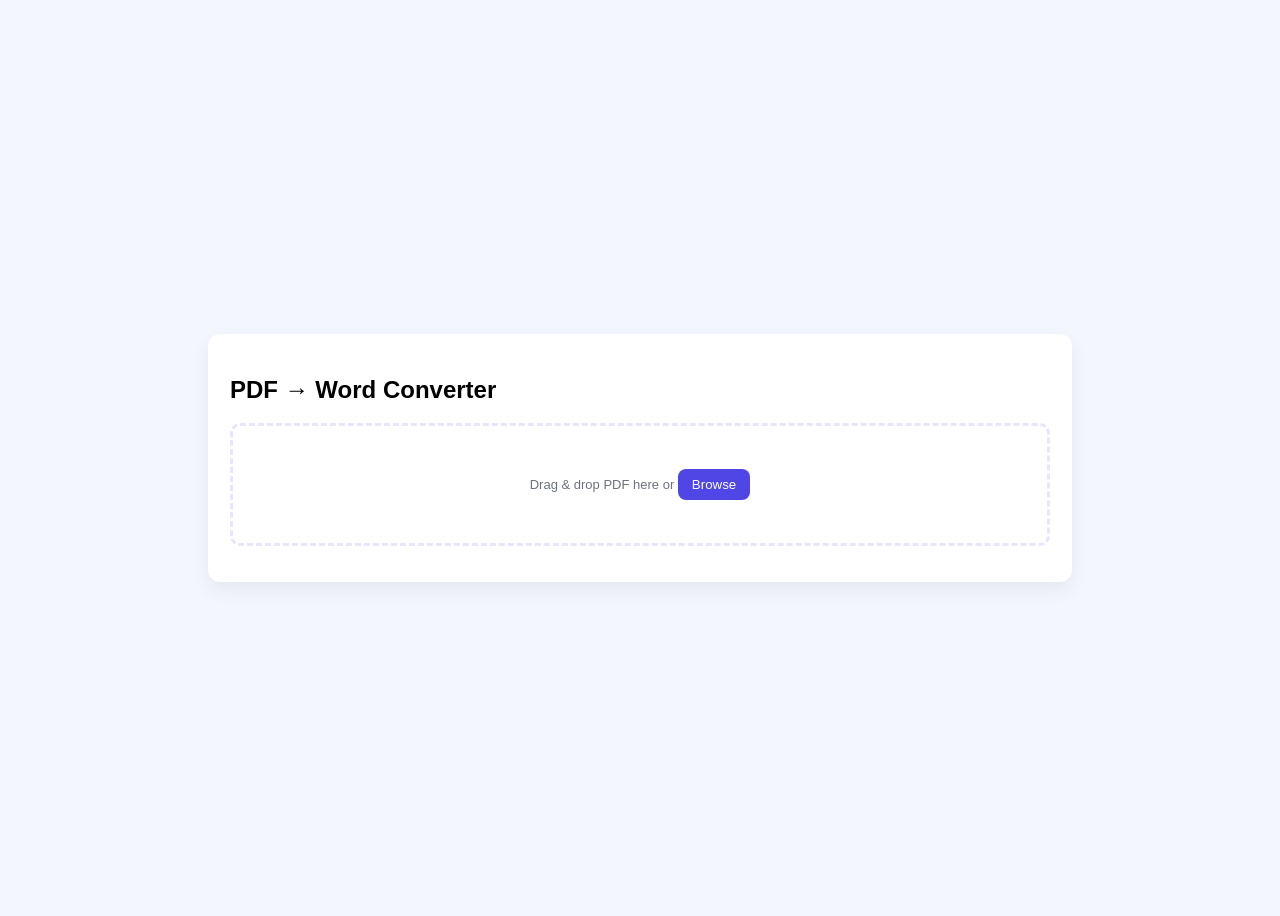
<file: templates/index.html>
<!doctype html>
<html lang="en">
<head>
<meta charset="utf-8" />
<meta name="viewport" content="width=device-width,initial-scale=1" />
<title>PDF → Word Converter</title>
<style>
  body{font-family:Arial;display:flex;align-items:center;justify-content:center;height:100vh;background:#f3f6ff}
  .card{width:820px;background:white;padding:22px;border-radius:12px;box-shadow:0 8px 20px rgba(0,0,0,.06)}
  .drop{border:3px dashed rgba(99,102,241,.16);padding:30px;border-radius:10px;text-align:center;cursor:pointer}
  .muted{color:#6b7280;font-size:13px}
  .progress{height:12px;background:#eef2ff;border-radius:999px;margin-top:12px;overflow:hidden;display:none}
  .bar{height:100%;width:0%;background:linear-gradient(90deg,#6366f1,#4f46e5);transition:width .2s}
  .actions{margin-top:14px}
  .btn{padding:8px 14px;border-radius:8px;border:none;background:#4f46e5;color:#fff;cursor:pointer}
  #downloadBtn{display:none}
</style>
</head>
<body>
  <div class="card">
    <h2>PDF → Word Converter</h2>

    <div id="dropZone" class="drop">
      <p class="muted">Drag & drop PDF here or <button id="browseBtn" class="btn" type="button">Browse</button></p>
      <input id="fileElem" type="file" accept="application/pdf" style="display:none" />
      <div id="filename" class="muted"></div>
    </div>

    <div class="progress" id="uploadProgress"><div class="bar" id="uploadBar"></div></div>
    <div id="status" style="margin-top:10px;color:#333"></div>

    <div class="actions">
      <button id="downloadBtn" class="btn">Download Converted .docx</button>
      <button id="convertAgainBtn" class="btn" style="display:none;background:#ddd;color:#111">Convert Again</button>
    </div>
  </div>

<script>
/* ============================================
   🔧 Backend auto-detection logic
   ============================================ */
let SERVER_URL = "";

// 1) If running on localhost → use local Flask server
if (location.hostname === "127.0.0.1" || location.hostname === "localhost") {
  SERVER_URL = "http://127.0.0.1:5000";
}
// 2) If running on GitHub Pages or other domain → use same origin (assume backend deployed under same domain)
else {
  SERVER_URL = location.origin;  
  // 👉 If backend is on different server, hardcode here:
  // SERVER_URL = "https://your-backend-domain.com";
}

console.log("Using backend:", SERVER_URL);

/* ============================================
   UI + Upload Logic
   ============================================ */
const dropZone = document.getElementById('dropZone');
const fileElem = document.getElementById('fileElem');
const browseBtn = document.getElementById('browseBtn');
const filenameEl = document.getElementById('filename');
const uploadProgress = document.getElementById('uploadProgress');
const uploadBar = document.getElementById('uploadBar');
const statusEl = document.getElementById('status');
const downloadBtn = document.getElementById('downloadBtn');
const convertAgainBtn = document.getElementById('convertAgainBtn');

browseBtn.addEventListener('click', ()=> fileElem.click());

dropZone.addEventListener('dragover', e=>{ e.preventDefault(); dropZone.style.opacity=0.9; });
dropZone.addEventListener('dragleave', e=>{ dropZone.style.opacity=1; });
dropZone.addEventListener('drop', e=>{ e.preventDefault(); dropZone.style.opacity=1; if(e.dataTransfer.files.length) handleFile(e.dataTransfer.files[0]); });

fileElem.addEventListener('change', e=>{ if(e.target.files.length) handleFile(e.target.files[0]); });

function resetUI(){
  uploadProgress.style.display='none';
  uploadBar.style.width='0%';
  statusEl.textContent='';
  downloadBtn.style.display='none';
  convertAgainBtn.style.display='none';
  filenameEl.textContent='';
}

function handleFile(file){
  resetUI();
  if(!file || file.type !== 'application/pdf'){ alert('Please select a PDF file'); return; }
  filenameEl.textContent = 'Selected: ' + file.name;

  const form = new FormData();
  form.append('file', file);

  const xhr = new XMLHttpRequest();
  xhr.open('POST', SERVER_URL + '/upload', true);

  xhr.upload.onprogress = function(e){
    if(e.lengthComputable){
      uploadProgress.style.display = 'block';
      const pct = Math.round((e.loaded/e.total)*100);
      uploadBar.style.width = pct + '%';
      statusEl.textContent = 'Uploading: ' + pct + '%';
    }
  };

  xhr.onload = function(){
    if(xhr.status === 200){
      let resp;
      try{ resp = JSON.parse(xhr.responseText); } catch(err){
        statusEl.textContent = 'Unexpected server response: ' + xhr.responseText; return;
      }
      statusEl.textContent = 'Upload successful — conversion started...';
      pollStatus(resp.id);
    } else {
      statusEl.textContent = 'Upload failed: ' + xhr.status + ' — ' + xhr.responseText;
    }
  };

  xhr.onerror = function(){ statusEl.textContent = 'Upload error (network/server)'; }
  xhr.send(form);
}

let pollTimer = null;
function pollStatus(id){
  pollTimer = setInterval(async ()=>{
    try{
      const r = await fetch(SERVER_URL + '/status?id=' + encodeURIComponent(id));
      if(r.status!==200){ statusEl.textContent = 'Status request failed'; return; }
      const j = await r.json();
      statusEl.textContent = 'Conversion — ' + j.status + (j.progress?(' : ' + j.progress + '%'):'');
      if(j.status === 'done'){
        clearInterval(pollTimer);
        downloadBtn.style.display='inline-block';
        downloadBtn.onclick = ()=> { window.location = SERVER_URL + '/download?file=' + encodeURIComponent(j.out); };
        convertAgainBtn.style.display='inline-block';
        convertAgainBtn.onclick = ()=> resetUI();
      }
      if(j.status === 'error'){
        clearInterval(pollTimer);
        statusEl.textContent = 'Conversion failed: ' + (j.message||'unknown');
      }
    }catch(err){ console.error(err); statusEl.textContent='Network error while polling'; }
  }, 1500);
}
</script>
</body>
</html>
</file>
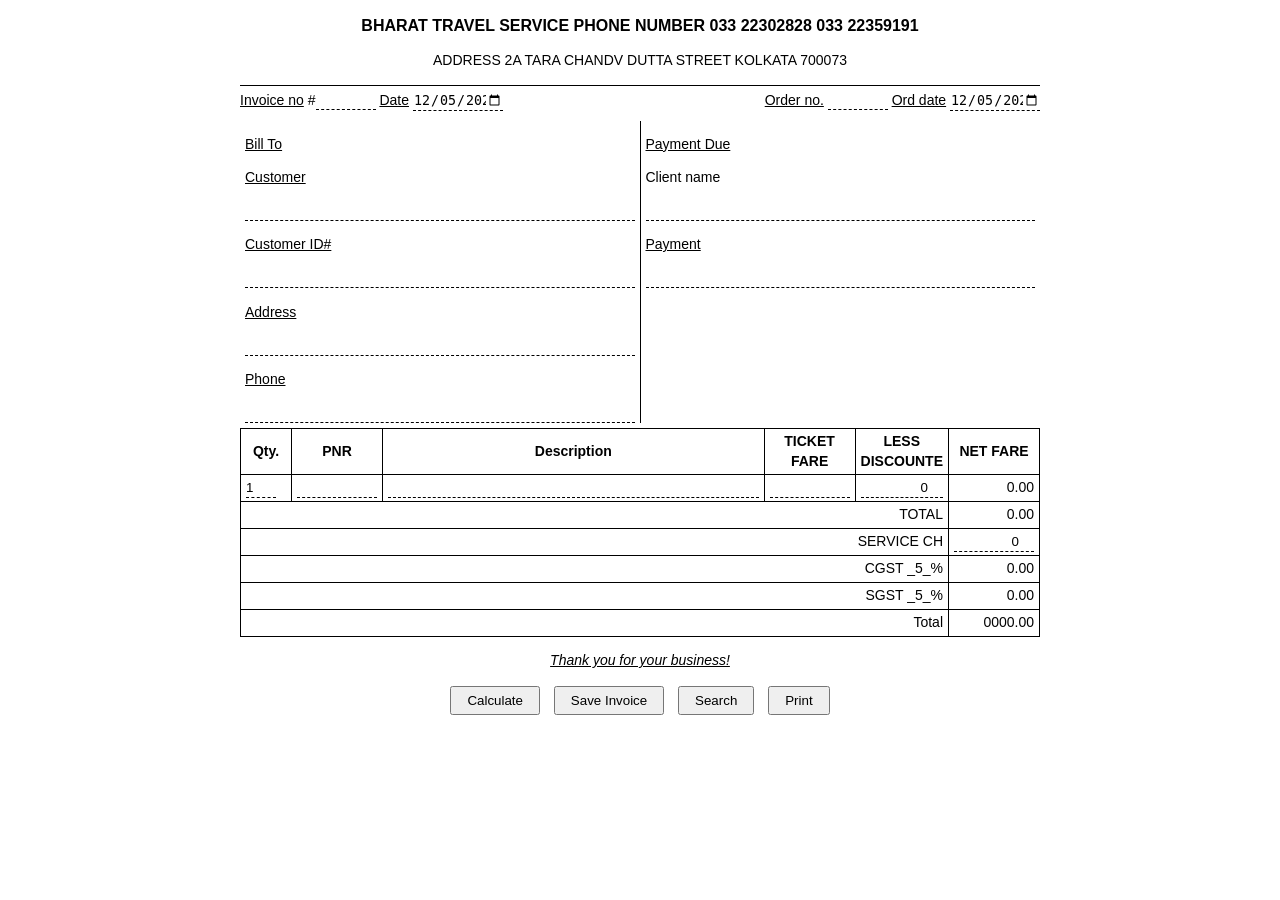
<file: invoice.html>
<!DOCTYPE html>
<html>
<head>
    <title>Bharat Travel Service Invoice</title>
    <style>
        body {
            font-family: Arial, sans-serif;
            width: 800px;
            margin: 0 auto;
            padding: 10px;
            font-size: 14px;
            line-height: 1.4;
        }
        .company-header {
            text-align: center;
            border-bottom: 1px solid #000;
            margin-bottom: 5px;
        }
        .company-header h2 {
            margin: 5px 0;
            font-size: 16px;
        }
        .invoice-header {
            display: flex;
            justify-content: space-between;
            margin-bottom: 10px;
        }
        .columns {
            display: flex;
            margin-bottom: 5px;
        }
        .column {
            flex: 1;
            padding: 0 5px;
        }
        .column-left {
            border-right: 1px solid #000;
        }
        table {
            width: 100%;
            border-collapse: collapse;
            margin: 5px 0;
        }
        table td, table th {
            border: 1px solid #000;
            padding: 3px 5px;
            height: 20px;
        }
        .underline {
            text-decoration: underline;
        }
        .input-field {
            border: none;
            border-bottom: 1px dashed #000;
            background: transparent;
            width: 100%;
            padding: 0;
            margin: 0;
            height: 18px;
        }
        .footer {
            text-align: center;
            margin-top: 10px;
            font-style: italic;
        }
        .buttons {
            margin-top: 15px;
            text-align: center;
        }
        button {
            padding: 5px 15px;
            margin: 0 5px;
        }
        .search-results {
            margin-top: 15px;
            border: 1px solid #ddd;
            padding: 10px;
        }
    </style>
</head>
<body>
    <div class="company-header">
        <h2>BHARAT TRAVEL SERVICE PHONE NUMBER 033 22302828 033 22359191</h2>
        <p>ADDRESS 2A TARA CHANDV DUTTA STREET KOLKATA 700073</p>
    </div>

    <div class="invoice-header">
        <div>
            <span class="underline">Invoice no</span> #<input type="text" id="invoiceNo" class="input-field" style="width: 60px;"> 
            <span class="underline">Date</span> <input type="date" id="invoiceDate" class="input-field" style="width: 90px;">
        </div>
        <div>
            <span class="underline">Order no.</span> <input type="text" id="orderNo" class="input-field" style="width: 60px;"> 
            <span class="underline">Ord date</span> <input type="date" id="orderDate" class="input-field" style="width: 90px;">
        </div>
    </div>

    <div class="columns">
        <div class="column column-left">
            <p class="underline">Bill To</p>
            <p class="underline">Customer</p>
            <input type="text" id="customerName" class="input-field">
            <p class="underline">Customer ID#</p>
            <input type="text" id="customerId" class="input-field">
            <p class="underline">Address</p>
            <input type="text" id="customerAddress" class="input-field">
            <p class="underline">Phone</p>
            <input type="text" id="customerPhone" class="input-field">
        </div>
        <div class="column">
            <p class="underline">Payment Due</p>
            <p>Client name</p>
            <input type="text" id="clientName" class="input-field">
            <p class="underline">Payment</p>
            <input type="text" id="payment" class="input-field">
        </div>
    </div>

    <table>
        <thead>
            <tr>
                <th style="width: 40px;">Qty.</th>
                <th style="width: 80px;">PNR</th>
                <th>Description</th>
                <th style="width: 80px;">TICKET FARE</th>
                <th style="width: 80px;">LESS DISCOUNTE</th>
                <th style="width: 80px;">NET FARE</th>
            </tr>
        </thead>
        <tbody>
            <tr>
                <td><input type="number" id="qty" value="1" class="input-field" style="width: 30px;"></td>
                <td><input type="text" id="pnr" class="input-field"></td>
                <td><input type="text" id="description" class="input-field"></td>
                <td><input type="number" id="ticketFare" class="input-field calc" style="text-align: right;"></td>
                <td><input type="number" id="discount" value="0" class="input-field calc" style="text-align: right;"></td>
                <td style="text-align: right;"><span id="netFare">0.00</span></td>
            </tr>
            <tr>
                <td colspan="5" style="text-align: right;">TOTAL</td>
                <td style="text-align: right;"><span id="totalFare">0.00</span></td>
            </tr>
            <tr>
                <td colspan="5" style="text-align: right;">SERVICE CH</td>
                <td><input type="number" id="serviceCharge" value="0" class="input-field calc" style="text-align: right;"></td>
            </tr>
            <tr>
                <td colspan="5" style="text-align: right;">CGST _5_%</td>
                <td style="text-align: right;"><span id="cgst">0.00</span></td>
            </tr>
            <tr>
                <td colspan="5" style="text-align: right;">SGST _5_%</td>
                <td style="text-align: right;"><span id="sgst">0.00</span></td>
            </tr>
            <tr>
                <td colspan="5" style="text-align: right;">Total</td>
                <td style="text-align: right;"><span id="grandTotal">0000.00</span></td>
            </tr>
        </tbody>
    </table>

    <div class="footer">
        <p class="underline">Thank you for your business!</p>
    </div>

    <div class="buttons">
        <button onclick="calculateInvoice()">Calculate</button>
        <button onclick="saveInvoice()">Save Invoice</button>
        <button onclick="searchInvoices()">Search</button>
        <button onclick="printInvoice()">Print</button>
    </div>

    <div id="searchResults" class="search-results" style="display: none;"></div>

    <script>
        // Auto-calculate when inputs change
        document.querySelectorAll('.calc').forEach(input => {
            input.addEventListener('input', calculateInvoice);
        });

        function calculateInvoice() {
            // Get values
            const ticketFare = parseFloat(document.getElementById('ticketFare').value) || 0;
            const discount = parseFloat(document.getElementById('discount').value) || 0;
            const serviceCharge = parseFloat(document.getElementById('serviceCharge').value) || 0;
            
            // Calculations
            const netFare = ticketFare - discount;
            const cgst = serviceCharge * 0.05;
            const sgst = serviceCharge * 0.05;
            const total = netFare + serviceCharge + cgst + sgst;
            
            // Update display
            document.getElementById('netFare').textContent = netFare.toFixed(2);
            document.getElementById('totalFare').textContent = netFare.toFixed(2);
            document.getElementById('cgst').textContent = cgst.toFixed(2);
            document.getElementById('sgst').textContent = sgst.toFixed(2);
            document.getElementById('grandTotal').textContent = total.toFixed(2);
        }

        function saveInvoice() {
            const invoice = {
                invoiceNo: document.getElementById('invoiceNo').value,
                date: document.getElementById('invoiceDate').value,
                orderNo: document.getElementById('orderNo').value,
                orderDate: document.getElementById('orderDate').value,
                customerName: document.getElementById('customerName').value,
                customerId: document.getElementById('customerId').value,
                address: document.getElementById('customerAddress').value,
                phone: document.getElementById('customerPhone').value,
                pnr: document.getElementById('pnr').value,
                description: document.getElementById('description').value,
                ticketFare: document.getElementById('ticketFare').value,
                discount: document.getElementById('discount').value,
                serviceCharge: document.getElementById('serviceCharge').value,
                total: document.getElementById('grandTotal').textContent,
                timestamp: new Date().getTime()
            };

            // Save to localStorage
            let invoices = JSON.parse(localStorage.getItem('invoices')) || [];
            invoices.push(invoice);
            localStorage.setItem('invoices', JSON.stringify(invoices));
            
            alert('Invoice #' + invoice.invoiceNo + ' saved successfully!');
        }

        function searchInvoices() {
            const searchTerm = prompt("Enter customer name, phone, or invoice no:");
            if (!searchTerm) return;
            
            const invoices = JSON.parse(localStorage.getItem('invoices')) || [];
            const results = invoices.filter(inv => 
                (inv.customerName && inv.customerName.toLowerCase().includes(searchTerm.toLowerCase())) || 
                (inv.phone && inv.phone.includes(searchTerm)) || 
                (inv.invoiceNo && inv.invoiceNo.includes(searchTerm)));
            
            let html = '<h3>Search Results</h3>';
            if (results.length === 0) {
                html += '<p>No invoices found</p>';
            } else {
                html += '<table border="1"><tr><th>Invoice No</th><th>Date</th><th>Customer</th><th>Phone</th><th>Total</th></tr>';
                results.forEach(inv => {
                    html += `<tr>
                        <td>${inv.invoiceNo || ''}</td>
                        <td>${inv.date || ''}</td>
                        <td>${inv.customerName || ''}</td>
                        <td>${inv.phone || ''}</td>
                        <td>${inv.total || ''}</td>
                    </tr>`;
                });
                html += '</table>';
            }
            
            document.getElementById('searchResults').innerHTML = html;
            document.getElementById('searchResults').style.display = 'block';
        }

        function printInvoice() {
            window.print();
        }

        // Set today's date as default
        document.getElementById('invoiceDate').valueAsDate = new Date();
        document.getElementById('orderDate').valueAsDate = new Date();
    </script>
</body>
</html>
</file>
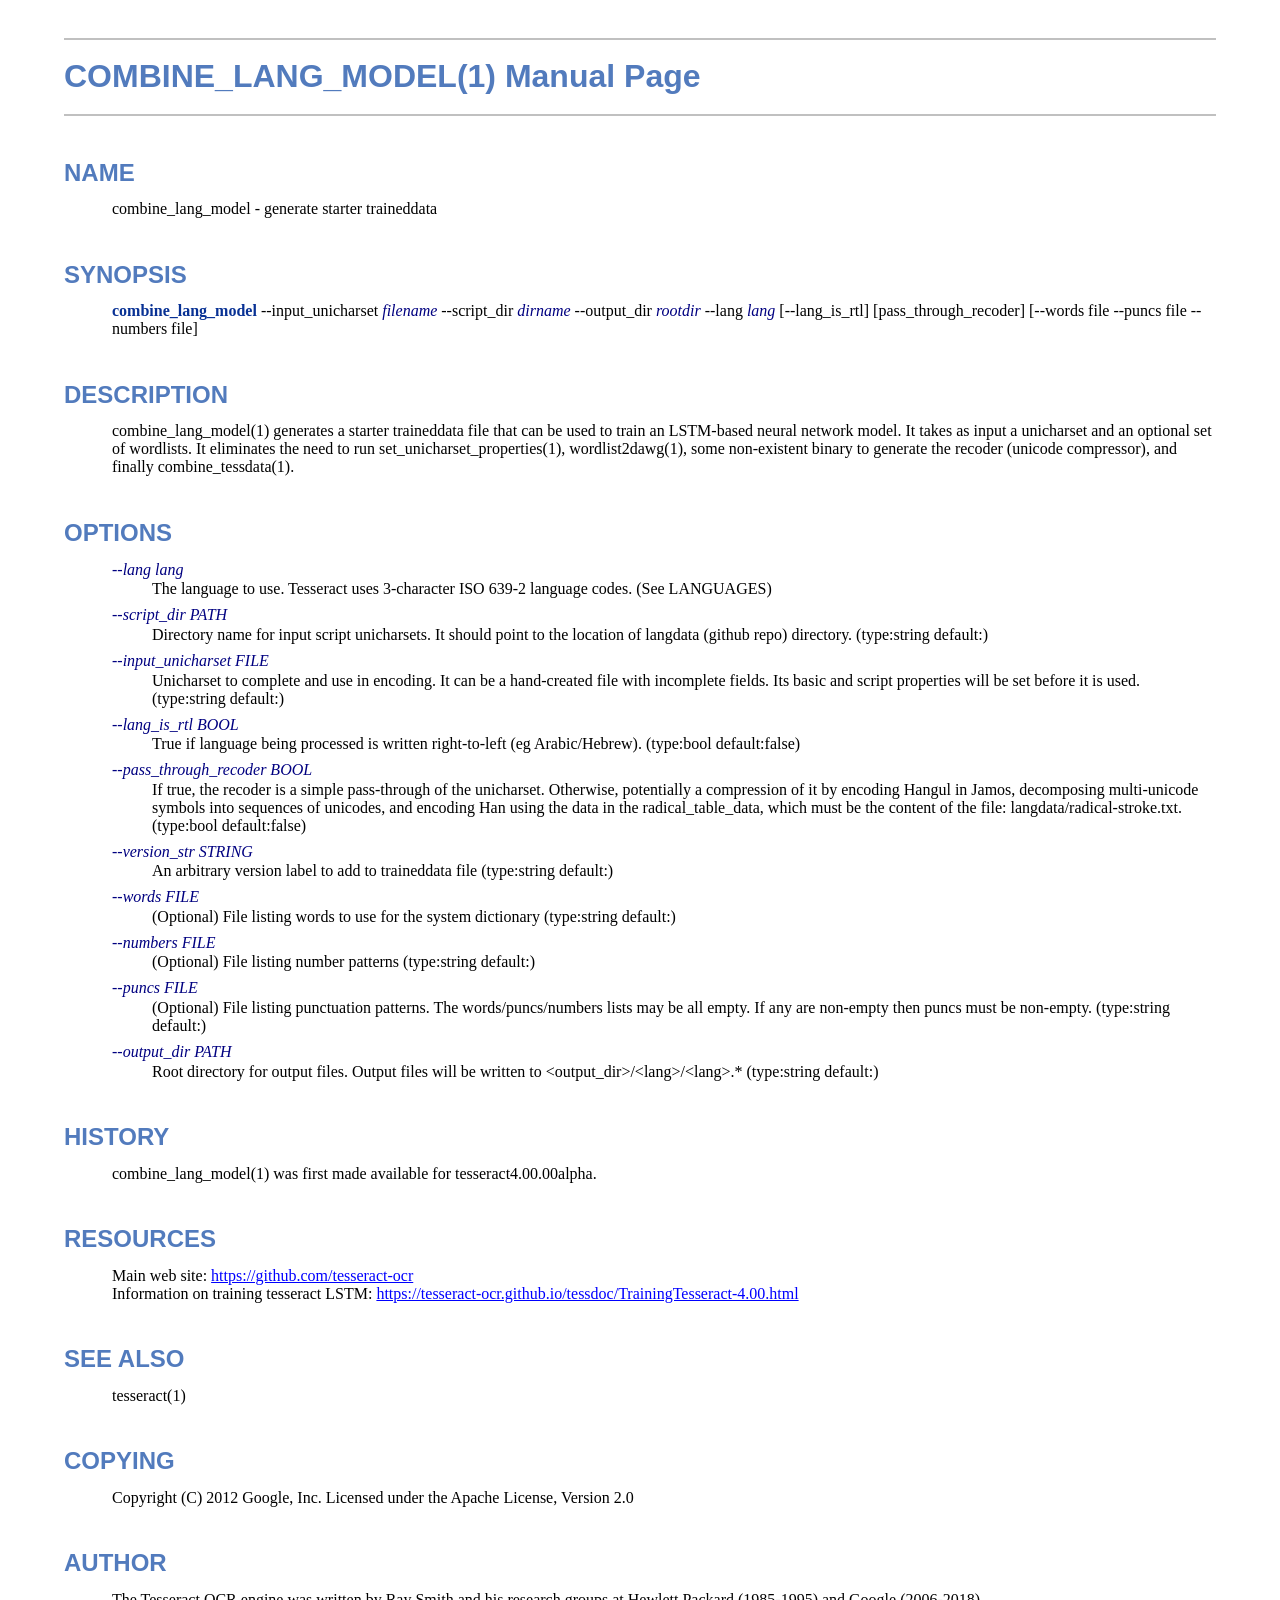
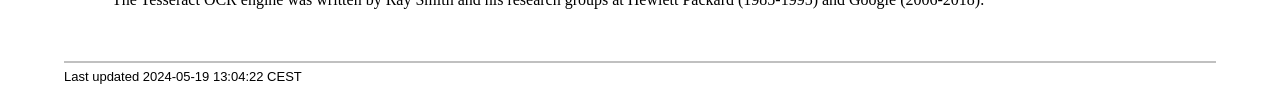
<file: tools/tesserat/combine_lang_model.1.html>
<!DOCTYPE html>
<html lang="en">
<head>
<meta http-equiv="Content-Type" content="text/html; charset=UTF-8">
<meta name="generator" content="AsciiDoc 10.2.0">
<title>COMBINE_LANG_MODEL(1)</title>
<style type="text/css">
/* Shared CSS for AsciiDoc xhtml11 and html5 backends */

/* Default font. */
body {
  font-family: Georgia,serif;
}

/* Title font. */
h1, h2, h3, h4, h5, h6,
div.title, caption.title,
thead, p.table.header,
#toctitle,
#author, #revnumber, #revdate, #revremark,
#footer {
  font-family: Arial,Helvetica,sans-serif;
}

body {
  margin: 1em 5% 1em 5%;
}

a {
  color: blue;
  text-decoration: underline;
}
a:visited {
  color: fuchsia;
}

em {
  font-style: italic;
  color: navy;
}

strong {
  font-weight: bold;
  color: #083194;
}

h1, h2, h3, h4, h5, h6 {
  color: #527bbd;
  margin-top: 1.2em;
  margin-bottom: 0.5em;
  line-height: 1.3;
}

h1, h2, h3 {
  border-bottom: 2px solid silver;
}
h2 {
  padding-top: 0.5em;
}
h3 {
  float: left;
}
h3 + * {
  clear: left;
}
h5 {
  font-size: 1.0em;
}

div.sectionbody {
  margin-left: 0;
}

hr {
  border: 1px solid silver;
}

p {
  margin-top: 0.5em;
  margin-bottom: 0.5em;
}

ul, ol, li > p {
  margin-top: 0;
}
ul > li     { color: #aaa; }
ul > li > * { color: black; }

.monospaced, code, pre {
  font-family: "Courier New", Courier, monospace;
  font-size: inherit;
  color: navy;
  padding: 0;
  margin: 0;
}
pre {
  white-space: pre-wrap;
}

#author {
  color: #527bbd;
  font-weight: bold;
  font-size: 1.1em;
}
#email {
}
#revnumber, #revdate, #revremark {
}

#footer {
  font-size: small;
  border-top: 2px solid silver;
  padding-top: 0.5em;
  margin-top: 4.0em;
}
#footer-text {
  float: left;
  padding-bottom: 0.5em;
}
#footer-badges {
  float: right;
  padding-bottom: 0.5em;
}

#preamble {
  margin-top: 1.5em;
  margin-bottom: 1.5em;
}
div.imageblock, div.exampleblock, div.verseblock,
div.quoteblock, div.literalblock, div.listingblock, div.sidebarblock,
div.admonitionblock {
  margin-top: 1.0em;
  margin-bottom: 1.5em;
}
div.admonitionblock {
  margin-top: 2.0em;
  margin-bottom: 2.0em;
  margin-right: 10%;
  color: #606060;
}

div.content { /* Block element content. */
  padding: 0;
}

/* Block element titles. */
div.title, caption.title {
  color: #527bbd;
  font-weight: bold;
  text-align: left;
  margin-top: 1.0em;
  margin-bottom: 0.5em;
}
div.title + * {
  margin-top: 0;
}

td div.title:first-child {
  margin-top: 0.0em;
}
div.content div.title:first-child {
  margin-top: 0.0em;
}
div.content + div.title {
  margin-top: 0.0em;
}

div.sidebarblock > div.content {
  background: #ffffee;
  border: 1px solid #dddddd;
  border-left: 4px solid #f0f0f0;
  padding: 0.5em;
}

div.listingblock > div.content {
  border: 1px solid #dddddd;
  border-left: 5px solid #f0f0f0;
  background: #f8f8f8;
  padding: 0.5em;
}

div.quoteblock, div.verseblock {
  padding-left: 1.0em;
  margin-left: 1.0em;
  margin-right: 10%;
  border-left: 5px solid #f0f0f0;
  color: #888;
}

div.quoteblock > div.attribution {
  padding-top: 0.5em;
  text-align: right;
}

div.verseblock > pre.content {
  font-family: inherit;
  font-size: inherit;
}
div.verseblock > div.attribution {
  padding-top: 0.75em;
  text-align: left;
}
/* DEPRECATED: Pre version 8.2.7 verse style literal block. */
div.verseblock + div.attribution {
  text-align: left;
}

div.admonitionblock .icon {
  vertical-align: top;
  font-size: 1.1em;
  font-weight: bold;
  text-decoration: underline;
  color: #527bbd;
  padding-right: 0.5em;
}
div.admonitionblock td.content {
  padding-left: 0.5em;
  border-left: 3px solid #dddddd;
}

div.exampleblock > div.content {
  border-left: 3px solid #dddddd;
  padding-left: 0.5em;
}

div.imageblock div.content { padding-left: 0; }
span.image img { border-style: none; vertical-align: text-bottom; }
a.image:visited { color: white; }

dl {
  margin-top: 0.8em;
  margin-bottom: 0.8em;
}
dt {
  margin-top: 0.5em;
  margin-bottom: 0;
  font-style: normal;
  color: navy;
}
dd > *:first-child {
  margin-top: 0.1em;
}

ul, ol {
    list-style-position: outside;
}
ol.arabic {
  list-style-type: decimal;
}
ol.loweralpha {
  list-style-type: lower-alpha;
}
ol.upperalpha {
  list-style-type: upper-alpha;
}
ol.lowerroman {
  list-style-type: lower-roman;
}
ol.upperroman {
  list-style-type: upper-roman;
}

div.compact ul, div.compact ol,
div.compact p, div.compact p,
div.compact div, div.compact div {
  margin-top: 0.1em;
  margin-bottom: 0.1em;
}

tfoot {
  font-weight: bold;
}
td > div.verse {
  white-space: pre;
}

div.hdlist {
  margin-top: 0.8em;
  margin-bottom: 0.8em;
}
div.hdlist tr {
  padding-bottom: 15px;
}
dt.hdlist1.strong, td.hdlist1.strong {
  font-weight: bold;
}
td.hdlist1 {
  vertical-align: top;
  font-style: normal;
  padding-right: 0.8em;
  color: navy;
}
td.hdlist2 {
  vertical-align: top;
}
div.hdlist.compact tr {
  margin: 0;
  padding-bottom: 0;
}

.comment {
  background: yellow;
}

.footnote, .footnoteref {
  font-size: 0.8em;
}

span.footnote, span.footnoteref {
  vertical-align: super;
}

#footnotes {
  margin: 20px 0 20px 0;
  padding: 7px 0 0 0;
}

#footnotes div.footnote {
  margin: 0 0 5px 0;
}

#footnotes hr {
  border: none;
  border-top: 1px solid silver;
  height: 1px;
  text-align: left;
  margin-left: 0;
  width: 20%;
  min-width: 100px;
}

div.colist td {
  padding-right: 0.5em;
  padding-bottom: 0.3em;
  vertical-align: top;
}
div.colist td img {
  margin-top: 0.3em;
}

@media print {
  #footer-badges { display: none; }
}

#toc {
  margin-bottom: 2.5em;
}

#toctitle {
  color: #527bbd;
  font-size: 1.1em;
  font-weight: bold;
  margin-top: 1.0em;
  margin-bottom: 0.1em;
}

div.toclevel0, div.toclevel1, div.toclevel2, div.toclevel3, div.toclevel4 {
  margin-top: 0;
  margin-bottom: 0;
}
div.toclevel2 {
  margin-left: 2em;
  font-size: 0.9em;
}
div.toclevel3 {
  margin-left: 4em;
  font-size: 0.9em;
}
div.toclevel4 {
  margin-left: 6em;
  font-size: 0.9em;
}

span.aqua { color: aqua; }
span.black { color: black; }
span.blue { color: blue; }
span.fuchsia { color: fuchsia; }
span.gray { color: gray; }
span.green { color: green; }
span.lime { color: lime; }
span.maroon { color: maroon; }
span.navy { color: navy; }
span.olive { color: olive; }
span.purple { color: purple; }
span.red { color: red; }
span.silver { color: silver; }
span.teal { color: teal; }
span.white { color: white; }
span.yellow { color: yellow; }

span.aqua-background { background: aqua; }
span.black-background { background: black; }
span.blue-background { background: blue; }
span.fuchsia-background { background: fuchsia; }
span.gray-background { background: gray; }
span.green-background { background: green; }
span.lime-background { background: lime; }
span.maroon-background { background: maroon; }
span.navy-background { background: navy; }
span.olive-background { background: olive; }
span.purple-background { background: purple; }
span.red-background { background: red; }
span.silver-background { background: silver; }
span.teal-background { background: teal; }
span.white-background { background: white; }
span.yellow-background { background: yellow; }

span.big { font-size: 2em; }
span.small { font-size: 0.6em; }

span.underline { text-decoration: underline; }
span.overline { text-decoration: overline; }
span.line-through { text-decoration: line-through; }

div.unbreakable { page-break-inside: avoid; }


/*
 * xhtml11 specific
 *
 * */

div.tableblock {
  margin-top: 1.0em;
  margin-bottom: 1.5em;
}
div.tableblock > table {
  border: 3px solid #527bbd;
}
thead, p.table.header {
  font-weight: bold;
  color: #527bbd;
}
p.table {
  margin-top: 0;
}
/* Because the table frame attribute is overridden by CSS in most browsers. */
div.tableblock > table[frame="void"] {
  border-style: none;
}
div.tableblock > table[frame="hsides"] {
  border-left-style: none;
  border-right-style: none;
}
div.tableblock > table[frame="vsides"] {
  border-top-style: none;
  border-bottom-style: none;
}


/*
 * html5 specific
 *
 * */

table.tableblock {
  margin-top: 1.0em;
  margin-bottom: 1.5em;
}
thead, p.tableblock.header {
  font-weight: bold;
  color: #527bbd;
}
p.tableblock {
  margin-top: 0;
}
table.tableblock {
  border-width: 3px;
  border-spacing: 0px;
  border-style: solid;
  border-color: #527bbd;
  border-collapse: collapse;
}
th.tableblock, td.tableblock {
  border-width: 1px;
  padding: 4px;
  border-style: solid;
  border-color: #527bbd;
}

table.tableblock.frame-topbot {
  border-left-style: hidden;
  border-right-style: hidden;
}
table.tableblock.frame-sides {
  border-top-style: hidden;
  border-bottom-style: hidden;
}
table.tableblock.frame-none {
  border-style: hidden;
}

th.tableblock.halign-left, td.tableblock.halign-left {
  text-align: left;
}
th.tableblock.halign-center, td.tableblock.halign-center {
  text-align: center;
}
th.tableblock.halign-right, td.tableblock.halign-right {
  text-align: right;
}

th.tableblock.valign-top, td.tableblock.valign-top {
  vertical-align: top;
}
th.tableblock.valign-middle, td.tableblock.valign-middle {
  vertical-align: middle;
}
th.tableblock.valign-bottom, td.tableblock.valign-bottom {
  vertical-align: bottom;
}


/*
 * manpage specific
 *
 * */

body.manpage h1 {
  padding-top: 0.5em;
  padding-bottom: 0.5em;
  border-top: 2px solid silver;
  border-bottom: 2px solid silver;
}
body.manpage h2 {
  border-style: none;
}
body.manpage div.sectionbody {
  margin-left: 3em;
}

@media print {
  body.manpage div#toc { display: none; }
}


</style>
<script type="text/javascript">
/*<![CDATA[*/
var asciidoc = {  // Namespace.

/////////////////////////////////////////////////////////////////////
// Table Of Contents generator
/////////////////////////////////////////////////////////////////////

/* Author: Mihai Bazon, September 2002
 * http://students.infoiasi.ro/~mishoo
 *
 * Table Of Content generator
 * Version: 0.4
 *
 * Feel free to use this script under the terms of the GNU General Public
 * License, as long as you do not remove or alter this notice.
 */

 /* modified by Troy D. Hanson, September 2006. License: GPL */
 /* modified by Stuart Rackham, 2006, 2009. License: GPL */

// toclevels = 1..4.
toc: function (toclevels) {

  function getText(el) {
    var text = "";
    for (var i = el.firstChild; i != null; i = i.nextSibling) {
      if (i.nodeType == 3 /* Node.TEXT_NODE */) // IE doesn't speak constants.
        text += i.data;
      else if (i.firstChild != null)
        text += getText(i);
    }
    return text;
  }

  function TocEntry(el, text, toclevel) {
    this.element = el;
    this.text = text;
    this.toclevel = toclevel;
  }

  function tocEntries(el, toclevels) {
    var result = new Array;
    var re = new RegExp('[hH]([1-'+(toclevels+1)+'])');
    // Function that scans the DOM tree for header elements (the DOM2
    // nodeIterator API would be a better technique but not supported by all
    // browsers).
    var iterate = function (el) {
      for (var i = el.firstChild; i != null; i = i.nextSibling) {
        if (i.nodeType == 1 /* Node.ELEMENT_NODE */) {
          var mo = re.exec(i.tagName);
          if (mo && (i.getAttribute("class") || i.getAttribute("className")) != "float") {
            result[result.length] = new TocEntry(i, getText(i), mo[1]-1);
          }
          iterate(i);
        }
      }
    }
    iterate(el);
    return result;
  }

  var toc = document.getElementById("toc");
  if (!toc) {
    return;
  }

  // Delete existing TOC entries in case we're reloading the TOC.
  var tocEntriesToRemove = [];
  var i;
  for (i = 0; i < toc.childNodes.length; i++) {
    var entry = toc.childNodes[i];
    if (entry.nodeName.toLowerCase() == 'div'
     && entry.getAttribute("class")
     && entry.getAttribute("class").match(/^toclevel/))
      tocEntriesToRemove.push(entry);
  }
  for (i = 0; i < tocEntriesToRemove.length; i++) {
    toc.removeChild(tocEntriesToRemove[i]);
  }

  // Rebuild TOC entries.
  var entries = tocEntries(document.getElementById("content"), toclevels);
  for (var i = 0; i < entries.length; ++i) {
    var entry = entries[i];
    if (entry.element.id == "")
      entry.element.id = "_toc_" + i;
    var a = document.createElement("a");
    a.href = "#" + entry.element.id;
    a.appendChild(document.createTextNode(entry.text));
    var div = document.createElement("div");
    div.appendChild(a);
    div.className = "toclevel" + entry.toclevel;
    toc.appendChild(div);
  }
  if (entries.length == 0)
    toc.parentNode.removeChild(toc);
},


/////////////////////////////////////////////////////////////////////
// Footnotes generator
/////////////////////////////////////////////////////////////////////

/* Based on footnote generation code from:
 * http://www.brandspankingnew.net/archive/2005/07/format_footnote.html
 */

footnotes: function () {
  // Delete existing footnote entries in case we're reloading the footnodes.
  var i;
  var noteholder = document.getElementById("footnotes");
  if (!noteholder) {
    return;
  }
  var entriesToRemove = [];
  for (i = 0; i < noteholder.childNodes.length; i++) {
    var entry = noteholder.childNodes[i];
    if (entry.nodeName.toLowerCase() == 'div' && entry.getAttribute("class") == "footnote")
      entriesToRemove.push(entry);
  }
  for (i = 0; i < entriesToRemove.length; i++) {
    noteholder.removeChild(entriesToRemove[i]);
  }

  // Rebuild footnote entries.
  var cont = document.getElementById("content");
  var spans = cont.getElementsByTagName("span");
  var refs = {};
  var n = 0;
  for (i=0; i<spans.length; i++) {
    if (spans[i].className == "footnote") {
      n++;
      var note = spans[i].getAttribute("data-note");
      if (!note) {
        // Use [\s\S] in place of . so multi-line matches work.
        // Because JavaScript has no s (dotall) regex flag.
        note = spans[i].innerHTML.match(/\s*\[([\s\S]*)]\s*/)[1];
        spans[i].innerHTML =
          "[<a id='_footnoteref_" + n + "' href='#_footnote_" + n +
          "' title='View footnote' class='footnote'>" + n + "</a>]";
        spans[i].setAttribute("data-note", note);
      }
      noteholder.innerHTML +=
        "<div class='footnote' id='_footnote_" + n + "'>" +
        "<a href='#_footnoteref_" + n + "' title='Return to text'>" +
        n + "</a>. " + note + "</div>";
      var id =spans[i].getAttribute("id");
      if (id != null) refs["#"+id] = n;
    }
  }
  if (n == 0)
    noteholder.parentNode.removeChild(noteholder);
  else {
    // Process footnoterefs.
    for (i=0; i<spans.length; i++) {
      if (spans[i].className == "footnoteref") {
        var href = spans[i].getElementsByTagName("a")[0].getAttribute("href");
        href = href.match(/#.*/)[0];  // Because IE return full URL.
        n = refs[href];
        spans[i].innerHTML =
          "[<a href='#_footnote_" + n +
          "' title='View footnote' class='footnote'>" + n + "</a>]";
      }
    }
  }
},

install: function(toclevels) {
  var timerId;

  function reinstall() {
    asciidoc.footnotes();
    if (toclevels) {
      asciidoc.toc(toclevels);
    }
  }

  function reinstallAndRemoveTimer() {
    clearInterval(timerId);
    reinstall();
  }

  timerId = setInterval(reinstall, 500);
  if (document.addEventListener)
    document.addEventListener("DOMContentLoaded", reinstallAndRemoveTimer, false);
  else
    window.onload = reinstallAndRemoveTimer;
}

}
asciidoc.install();
/*]]>*/
</script>
</head>
<body class="manpage">
<div id="header">
<h1>
COMBINE_LANG_MODEL(1) Manual Page
</h1>
<h2>NAME</h2>
<div class="sectionbody">
<p>combine_lang_model -
   generate starter traineddata
</p>
</div>
</div>
<div id="content">
<div class="sect1">
<h2 id="_synopsis">SYNOPSIS</h2>
<div class="sectionbody">
<div class="paragraph"><p><strong>combine_lang_model</strong>  --input_unicharset <em>filename</em> --script_dir <em>dirname</em> --output_dir <em>rootdir</em> --lang <em>lang</em> [--lang_is_rtl] [pass_through_recoder] [--words file --puncs file --numbers file]</p></div>
</div>
</div>
<div class="sect1">
<h2 id="_description">DESCRIPTION</h2>
<div class="sectionbody">
<div class="paragraph"><p>combine_lang_model(1) generates a starter traineddata file that can be used to train an LSTM-based neural network model. It takes as input a unicharset and an optional set of wordlists. It eliminates the need to run set_unicharset_properties(1), wordlist2dawg(1), some non-existent binary to generate the recoder (unicode compressor), and finally combine_tessdata(1).</p></div>
</div>
</div>
<div class="sect1">
<h2 id="_options">OPTIONS</h2>
<div class="sectionbody">
<div class="dlist"><dl>
<dt class="hdlist1">
<em>--lang lang</em>
</dt>
<dd>
<p>
        The language to use.
        Tesseract uses 3-character ISO 639-2 language codes. (See LANGUAGES)
</p>
</dd>
<dt class="hdlist1">
<em>--script_dir  PATH</em>
</dt>
<dd>
<p>
  Directory name for input script unicharsets. It should point to the location of langdata (github repo) directory.  (type:string default:)
</p>
</dd>
<dt class="hdlist1">
<em>--input_unicharset  FILE</em>
</dt>
<dd>
<p>
  Unicharset to complete and use in encoding. It can be a hand-created file with incomplete fields. Its basic and script properties will be set before it is used.  (type:string default:)
</p>
</dd>
<dt class="hdlist1">
<em>--lang_is_rtl  BOOL</em>
</dt>
<dd>
<p>
  True if language being processed is written right-to-left (eg Arabic/Hebrew). (type:bool default:false)
</p>
</dd>
<dt class="hdlist1">
<em>--pass_through_recoder BOOL</em>
</dt>
<dd>
<p>
  If true, the recoder is a simple pass-through of the unicharset. Otherwise, potentially a compression of it by encoding Hangul in Jamos, decomposing multi-unicode symbols into sequences of unicodes, and encoding Han using the data in the radical_table_data, which must be the content of the file: langdata/radical-stroke.txt. (type:bool default:false)
</p>
</dd>
<dt class="hdlist1">
<em>--version_str  STRING</em>
</dt>
<dd>
<p>
  An arbitrary version label to add to traineddata file  (type:string default:)
</p>
</dd>
<dt class="hdlist1">
<em>--words  FILE</em>
</dt>
<dd>
<p>
  (Optional) File listing words to use for the system dictionary  (type:string default:)
</p>
</dd>
<dt class="hdlist1">
<em>--numbers  FILE</em>
</dt>
<dd>
<p>
  (Optional) File listing number patterns  (type:string default:)
</p>
</dd>
<dt class="hdlist1">
<em>--puncs  FILE</em>
</dt>
<dd>
<p>
  (Optional) File listing punctuation patterns. The words/puncs/numbers lists may be all empty. If any are non-empty then puncs must be non-empty.  (type:string default:)
</p>
</dd>
<dt class="hdlist1">
<em>--output_dir   PATH</em>
</dt>
<dd>
<p>
  Root directory for output files. Output files will be written to &lt;output_dir&gt;/&lt;lang&gt;/&lt;lang&gt;.*  (type:string default:)
</p>
</dd>
</dl></div>
</div>
</div>
<div class="sect1">
<h2 id="_history">HISTORY</h2>
<div class="sectionbody">
<div class="paragraph"><p>combine_lang_model(1) was first made available for tesseract4.00.00alpha.</p></div>
</div>
</div>
<div class="sect1">
<h2 id="_resources">RESOURCES</h2>
<div class="sectionbody">
<div class="paragraph"><p>Main web site: <a href="https://github.com/tesseract-ocr">https://github.com/tesseract-ocr</a><br>
Information on training tesseract LSTM: <a href="https://tesseract-ocr.github.io/tessdoc/TrainingTesseract-4.00.html">https://tesseract-ocr.github.io/tessdoc/TrainingTesseract-4.00.html</a></p></div>
</div>
</div>
<div class="sect1">
<h2 id="_see_also">SEE ALSO</h2>
<div class="sectionbody">
<div class="paragraph"><p>tesseract(1)</p></div>
</div>
</div>
<div class="sect1">
<h2 id="_copying">COPYING</h2>
<div class="sectionbody">
<div class="paragraph"><p>Copyright (C) 2012 Google, Inc.
Licensed under the Apache License, Version 2.0</p></div>
</div>
</div>
<div class="sect1">
<h2 id="_author">AUTHOR</h2>
<div class="sectionbody">
<div class="paragraph"><p>The Tesseract OCR engine was written by Ray Smith and his research groups
at Hewlett Packard (1985-1995) and Google (2006-2018).</p></div>
</div>
</div>
</div>
<div id="footnotes"><hr></div>
<div id="footer">
<div id="footer-text">
Last updated
 2024-05-19 13:04:22 CEST
</div>
</div>
</body>
</html>
</file>
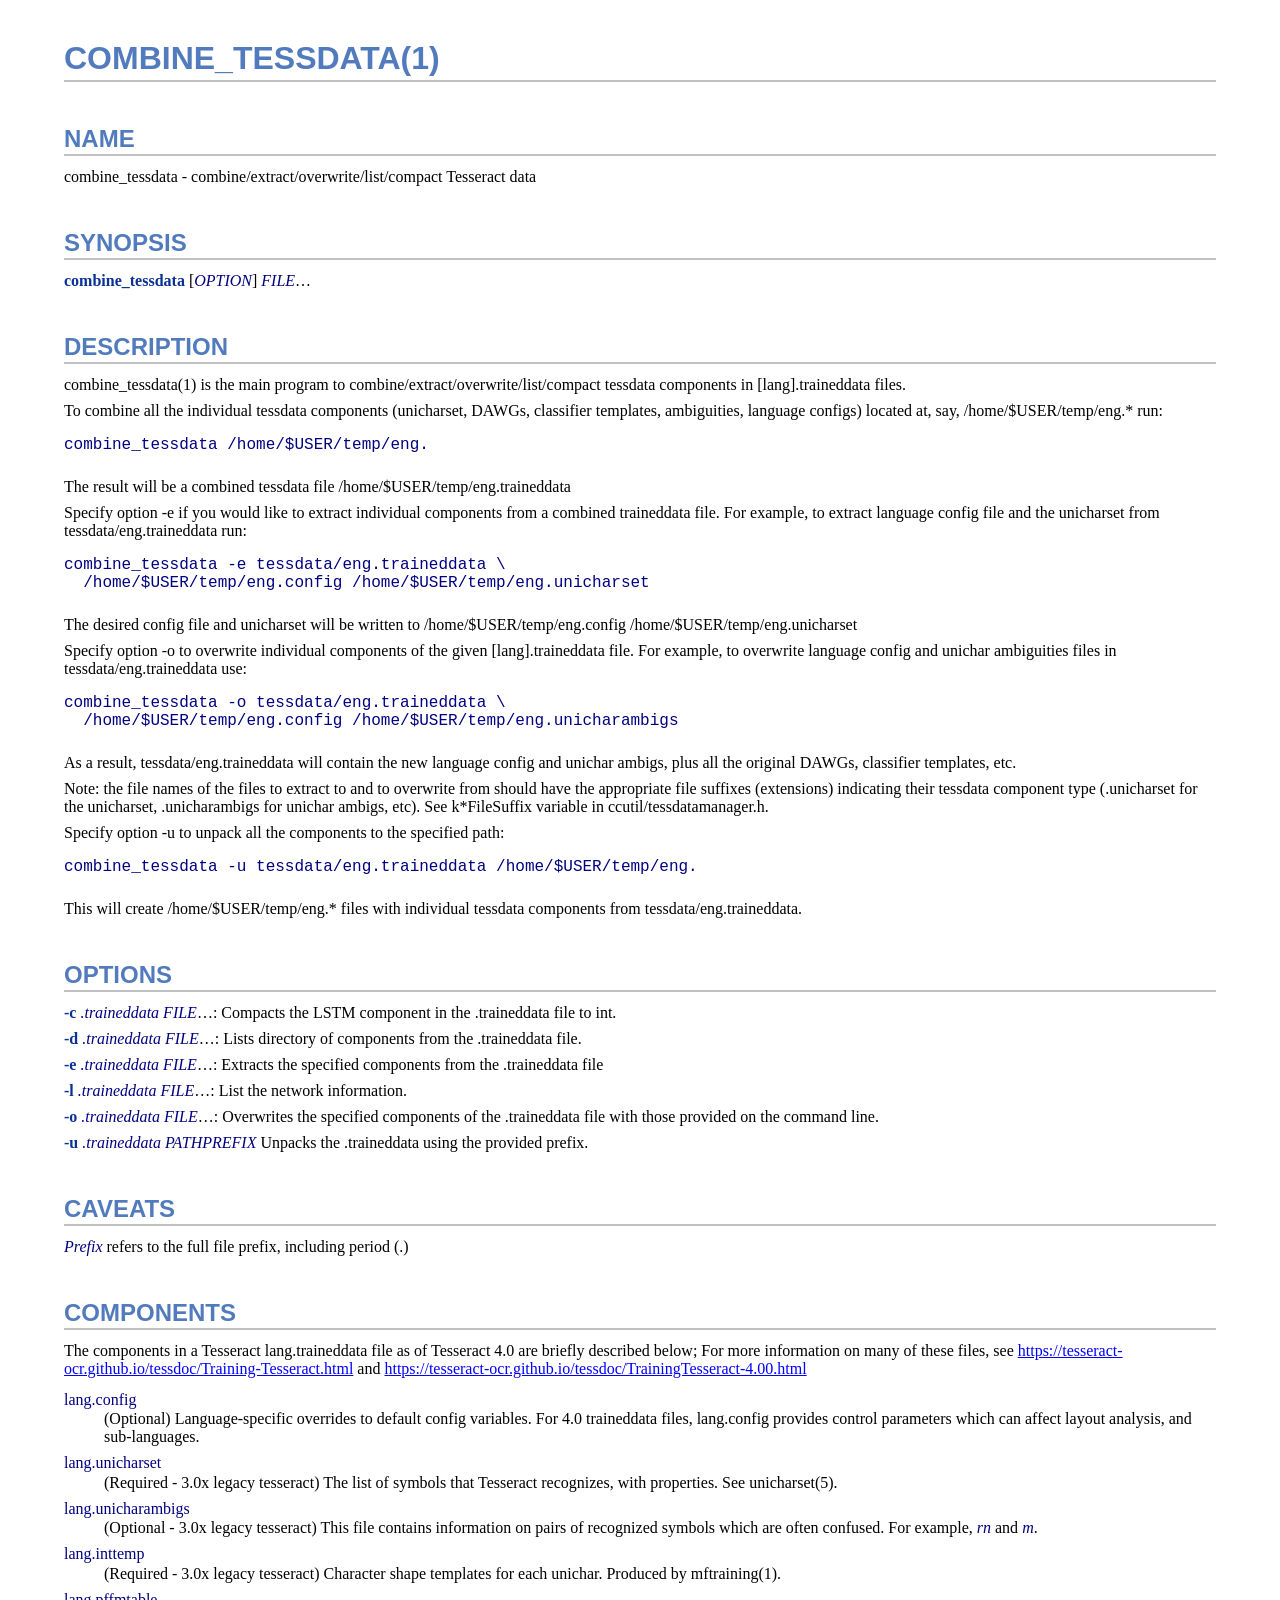
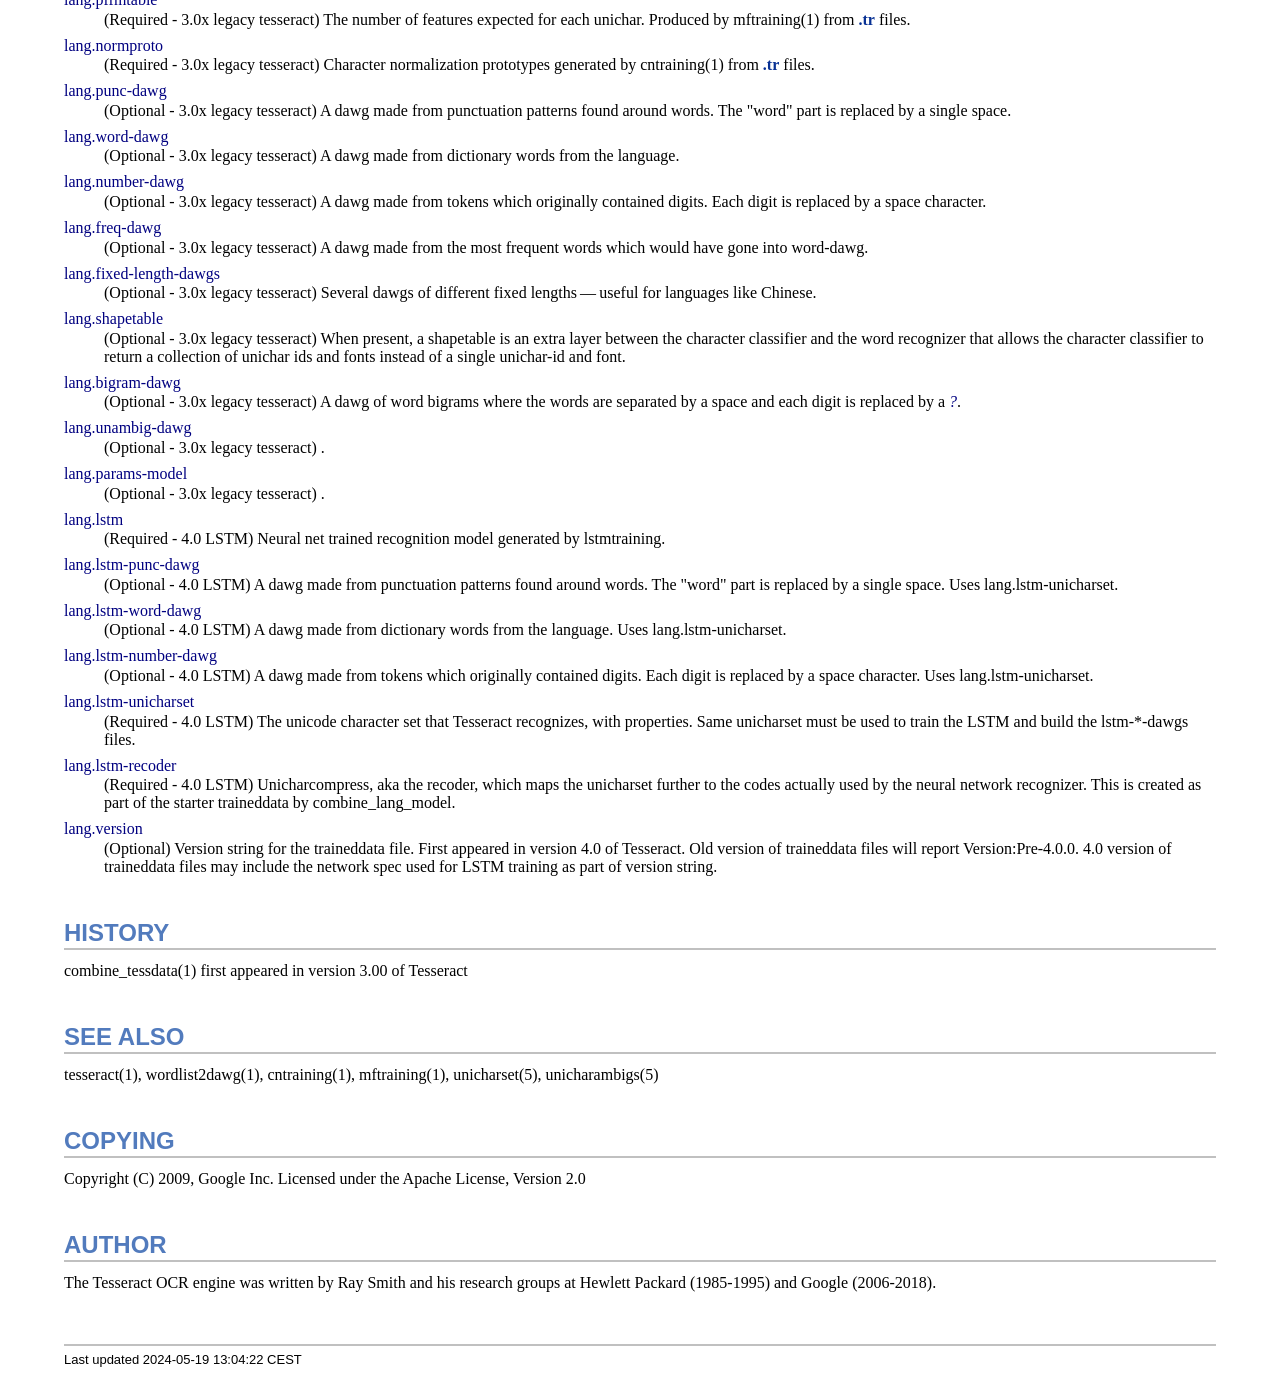
<file: tools/tesserat/combine_tessdata.1.html>
<!DOCTYPE html>
<html lang="en">
<head>
<meta http-equiv="Content-Type" content="text/html; charset=UTF-8">
<meta name="generator" content="AsciiDoc 10.2.0">
<title>COMBINE_TESSDATA(1)</title>
<style type="text/css">
/* Shared CSS for AsciiDoc xhtml11 and html5 backends */

/* Default font. */
body {
  font-family: Georgia,serif;
}

/* Title font. */
h1, h2, h3, h4, h5, h6,
div.title, caption.title,
thead, p.table.header,
#toctitle,
#author, #revnumber, #revdate, #revremark,
#footer {
  font-family: Arial,Helvetica,sans-serif;
}

body {
  margin: 1em 5% 1em 5%;
}

a {
  color: blue;
  text-decoration: underline;
}
a:visited {
  color: fuchsia;
}

em {
  font-style: italic;
  color: navy;
}

strong {
  font-weight: bold;
  color: #083194;
}

h1, h2, h3, h4, h5, h6 {
  color: #527bbd;
  margin-top: 1.2em;
  margin-bottom: 0.5em;
  line-height: 1.3;
}

h1, h2, h3 {
  border-bottom: 2px solid silver;
}
h2 {
  padding-top: 0.5em;
}
h3 {
  float: left;
}
h3 + * {
  clear: left;
}
h5 {
  font-size: 1.0em;
}

div.sectionbody {
  margin-left: 0;
}

hr {
  border: 1px solid silver;
}

p {
  margin-top: 0.5em;
  margin-bottom: 0.5em;
}

ul, ol, li > p {
  margin-top: 0;
}
ul > li     { color: #aaa; }
ul > li > * { color: black; }

.monospaced, code, pre {
  font-family: "Courier New", Courier, monospace;
  font-size: inherit;
  color: navy;
  padding: 0;
  margin: 0;
}
pre {
  white-space: pre-wrap;
}

#author {
  color: #527bbd;
  font-weight: bold;
  font-size: 1.1em;
}
#email {
}
#revnumber, #revdate, #revremark {
}

#footer {
  font-size: small;
  border-top: 2px solid silver;
  padding-top: 0.5em;
  margin-top: 4.0em;
}
#footer-text {
  float: left;
  padding-bottom: 0.5em;
}
#footer-badges {
  float: right;
  padding-bottom: 0.5em;
}

#preamble {
  margin-top: 1.5em;
  margin-bottom: 1.5em;
}
div.imageblock, div.exampleblock, div.verseblock,
div.quoteblock, div.literalblock, div.listingblock, div.sidebarblock,
div.admonitionblock {
  margin-top: 1.0em;
  margin-bottom: 1.5em;
}
div.admonitionblock {
  margin-top: 2.0em;
  margin-bottom: 2.0em;
  margin-right: 10%;
  color: #606060;
}

div.content { /* Block element content. */
  padding: 0;
}

/* Block element titles. */
div.title, caption.title {
  color: #527bbd;
  font-weight: bold;
  text-align: left;
  margin-top: 1.0em;
  margin-bottom: 0.5em;
}
div.title + * {
  margin-top: 0;
}

td div.title:first-child {
  margin-top: 0.0em;
}
div.content div.title:first-child {
  margin-top: 0.0em;
}
div.content + div.title {
  margin-top: 0.0em;
}

div.sidebarblock > div.content {
  background: #ffffee;
  border: 1px solid #dddddd;
  border-left: 4px solid #f0f0f0;
  padding: 0.5em;
}

div.listingblock > div.content {
  border: 1px solid #dddddd;
  border-left: 5px solid #f0f0f0;
  background: #f8f8f8;
  padding: 0.5em;
}

div.quoteblock, div.verseblock {
  padding-left: 1.0em;
  margin-left: 1.0em;
  margin-right: 10%;
  border-left: 5px solid #f0f0f0;
  color: #888;
}

div.quoteblock > div.attribution {
  padding-top: 0.5em;
  text-align: right;
}

div.verseblock > pre.content {
  font-family: inherit;
  font-size: inherit;
}
div.verseblock > div.attribution {
  padding-top: 0.75em;
  text-align: left;
}
/* DEPRECATED: Pre version 8.2.7 verse style literal block. */
div.verseblock + div.attribution {
  text-align: left;
}

div.admonitionblock .icon {
  vertical-align: top;
  font-size: 1.1em;
  font-weight: bold;
  text-decoration: underline;
  color: #527bbd;
  padding-right: 0.5em;
}
div.admonitionblock td.content {
  padding-left: 0.5em;
  border-left: 3px solid #dddddd;
}

div.exampleblock > div.content {
  border-left: 3px solid #dddddd;
  padding-left: 0.5em;
}

div.imageblock div.content { padding-left: 0; }
span.image img { border-style: none; vertical-align: text-bottom; }
a.image:visited { color: white; }

dl {
  margin-top: 0.8em;
  margin-bottom: 0.8em;
}
dt {
  margin-top: 0.5em;
  margin-bottom: 0;
  font-style: normal;
  color: navy;
}
dd > *:first-child {
  margin-top: 0.1em;
}

ul, ol {
    list-style-position: outside;
}
ol.arabic {
  list-style-type: decimal;
}
ol.loweralpha {
  list-style-type: lower-alpha;
}
ol.upperalpha {
  list-style-type: upper-alpha;
}
ol.lowerroman {
  list-style-type: lower-roman;
}
ol.upperroman {
  list-style-type: upper-roman;
}

div.compact ul, div.compact ol,
div.compact p, div.compact p,
div.compact div, div.compact div {
  margin-top: 0.1em;
  margin-bottom: 0.1em;
}

tfoot {
  font-weight: bold;
}
td > div.verse {
  white-space: pre;
}

div.hdlist {
  margin-top: 0.8em;
  margin-bottom: 0.8em;
}
div.hdlist tr {
  padding-bottom: 15px;
}
dt.hdlist1.strong, td.hdlist1.strong {
  font-weight: bold;
}
td.hdlist1 {
  vertical-align: top;
  font-style: normal;
  padding-right: 0.8em;
  color: navy;
}
td.hdlist2 {
  vertical-align: top;
}
div.hdlist.compact tr {
  margin: 0;
  padding-bottom: 0;
}

.comment {
  background: yellow;
}

.footnote, .footnoteref {
  font-size: 0.8em;
}

span.footnote, span.footnoteref {
  vertical-align: super;
}

#footnotes {
  margin: 20px 0 20px 0;
  padding: 7px 0 0 0;
}

#footnotes div.footnote {
  margin: 0 0 5px 0;
}

#footnotes hr {
  border: none;
  border-top: 1px solid silver;
  height: 1px;
  text-align: left;
  margin-left: 0;
  width: 20%;
  min-width: 100px;
}

div.colist td {
  padding-right: 0.5em;
  padding-bottom: 0.3em;
  vertical-align: top;
}
div.colist td img {
  margin-top: 0.3em;
}

@media print {
  #footer-badges { display: none; }
}

#toc {
  margin-bottom: 2.5em;
}

#toctitle {
  color: #527bbd;
  font-size: 1.1em;
  font-weight: bold;
  margin-top: 1.0em;
  margin-bottom: 0.1em;
}

div.toclevel0, div.toclevel1, div.toclevel2, div.toclevel3, div.toclevel4 {
  margin-top: 0;
  margin-bottom: 0;
}
div.toclevel2 {
  margin-left: 2em;
  font-size: 0.9em;
}
div.toclevel3 {
  margin-left: 4em;
  font-size: 0.9em;
}
div.toclevel4 {
  margin-left: 6em;
  font-size: 0.9em;
}

span.aqua { color: aqua; }
span.black { color: black; }
span.blue { color: blue; }
span.fuchsia { color: fuchsia; }
span.gray { color: gray; }
span.green { color: green; }
span.lime { color: lime; }
span.maroon { color: maroon; }
span.navy { color: navy; }
span.olive { color: olive; }
span.purple { color: purple; }
span.red { color: red; }
span.silver { color: silver; }
span.teal { color: teal; }
span.white { color: white; }
span.yellow { color: yellow; }

span.aqua-background { background: aqua; }
span.black-background { background: black; }
span.blue-background { background: blue; }
span.fuchsia-background { background: fuchsia; }
span.gray-background { background: gray; }
span.green-background { background: green; }
span.lime-background { background: lime; }
span.maroon-background { background: maroon; }
span.navy-background { background: navy; }
span.olive-background { background: olive; }
span.purple-background { background: purple; }
span.red-background { background: red; }
span.silver-background { background: silver; }
span.teal-background { background: teal; }
span.white-background { background: white; }
span.yellow-background { background: yellow; }

span.big { font-size: 2em; }
span.small { font-size: 0.6em; }

span.underline { text-decoration: underline; }
span.overline { text-decoration: overline; }
span.line-through { text-decoration: line-through; }

div.unbreakable { page-break-inside: avoid; }


/*
 * xhtml11 specific
 *
 * */

div.tableblock {
  margin-top: 1.0em;
  margin-bottom: 1.5em;
}
div.tableblock > table {
  border: 3px solid #527bbd;
}
thead, p.table.header {
  font-weight: bold;
  color: #527bbd;
}
p.table {
  margin-top: 0;
}
/* Because the table frame attribute is overridden by CSS in most browsers. */
div.tableblock > table[frame="void"] {
  border-style: none;
}
div.tableblock > table[frame="hsides"] {
  border-left-style: none;
  border-right-style: none;
}
div.tableblock > table[frame="vsides"] {
  border-top-style: none;
  border-bottom-style: none;
}


/*
 * html5 specific
 *
 * */

table.tableblock {
  margin-top: 1.0em;
  margin-bottom: 1.5em;
}
thead, p.tableblock.header {
  font-weight: bold;
  color: #527bbd;
}
p.tableblock {
  margin-top: 0;
}
table.tableblock {
  border-width: 3px;
  border-spacing: 0px;
  border-style: solid;
  border-color: #527bbd;
  border-collapse: collapse;
}
th.tableblock, td.tableblock {
  border-width: 1px;
  padding: 4px;
  border-style: solid;
  border-color: #527bbd;
}

table.tableblock.frame-topbot {
  border-left-style: hidden;
  border-right-style: hidden;
}
table.tableblock.frame-sides {
  border-top-style: hidden;
  border-bottom-style: hidden;
}
table.tableblock.frame-none {
  border-style: hidden;
}

th.tableblock.halign-left, td.tableblock.halign-left {
  text-align: left;
}
th.tableblock.halign-center, td.tableblock.halign-center {
  text-align: center;
}
th.tableblock.halign-right, td.tableblock.halign-right {
  text-align: right;
}

th.tableblock.valign-top, td.tableblock.valign-top {
  vertical-align: top;
}
th.tableblock.valign-middle, td.tableblock.valign-middle {
  vertical-align: middle;
}
th.tableblock.valign-bottom, td.tableblock.valign-bottom {
  vertical-align: bottom;
}


/*
 * manpage specific
 *
 * */

body.manpage h1 {
  padding-top: 0.5em;
  padding-bottom: 0.5em;
  border-top: 2px solid silver;
  border-bottom: 2px solid silver;
}
body.manpage h2 {
  border-style: none;
}
body.manpage div.sectionbody {
  margin-left: 3em;
}

@media print {
  body.manpage div#toc { display: none; }
}


</style>
<script type="text/javascript">
/*<![CDATA[*/
var asciidoc = {  // Namespace.

/////////////////////////////////////////////////////////////////////
// Table Of Contents generator
/////////////////////////////////////////////////////////////////////

/* Author: Mihai Bazon, September 2002
 * http://students.infoiasi.ro/~mishoo
 *
 * Table Of Content generator
 * Version: 0.4
 *
 * Feel free to use this script under the terms of the GNU General Public
 * License, as long as you do not remove or alter this notice.
 */

 /* modified by Troy D. Hanson, September 2006. License: GPL */
 /* modified by Stuart Rackham, 2006, 2009. License: GPL */

// toclevels = 1..4.
toc: function (toclevels) {

  function getText(el) {
    var text = "";
    for (var i = el.firstChild; i != null; i = i.nextSibling) {
      if (i.nodeType == 3 /* Node.TEXT_NODE */) // IE doesn't speak constants.
        text += i.data;
      else if (i.firstChild != null)
        text += getText(i);
    }
    return text;
  }

  function TocEntry(el, text, toclevel) {
    this.element = el;
    this.text = text;
    this.toclevel = toclevel;
  }

  function tocEntries(el, toclevels) {
    var result = new Array;
    var re = new RegExp('[hH]([1-'+(toclevels+1)+'])');
    // Function that scans the DOM tree for header elements (the DOM2
    // nodeIterator API would be a better technique but not supported by all
    // browsers).
    var iterate = function (el) {
      for (var i = el.firstChild; i != null; i = i.nextSibling) {
        if (i.nodeType == 1 /* Node.ELEMENT_NODE */) {
          var mo = re.exec(i.tagName);
          if (mo && (i.getAttribute("class") || i.getAttribute("className")) != "float") {
            result[result.length] = new TocEntry(i, getText(i), mo[1]-1);
          }
          iterate(i);
        }
      }
    }
    iterate(el);
    return result;
  }

  var toc = document.getElementById("toc");
  if (!toc) {
    return;
  }

  // Delete existing TOC entries in case we're reloading the TOC.
  var tocEntriesToRemove = [];
  var i;
  for (i = 0; i < toc.childNodes.length; i++) {
    var entry = toc.childNodes[i];
    if (entry.nodeName.toLowerCase() == 'div'
     && entry.getAttribute("class")
     && entry.getAttribute("class").match(/^toclevel/))
      tocEntriesToRemove.push(entry);
  }
  for (i = 0; i < tocEntriesToRemove.length; i++) {
    toc.removeChild(tocEntriesToRemove[i]);
  }

  // Rebuild TOC entries.
  var entries = tocEntries(document.getElementById("content"), toclevels);
  for (var i = 0; i < entries.length; ++i) {
    var entry = entries[i];
    if (entry.element.id == "")
      entry.element.id = "_toc_" + i;
    var a = document.createElement("a");
    a.href = "#" + entry.element.id;
    a.appendChild(document.createTextNode(entry.text));
    var div = document.createElement("div");
    div.appendChild(a);
    div.className = "toclevel" + entry.toclevel;
    toc.appendChild(div);
  }
  if (entries.length == 0)
    toc.parentNode.removeChild(toc);
},


/////////////////////////////////////////////////////////////////////
// Footnotes generator
/////////////////////////////////////////////////////////////////////

/* Based on footnote generation code from:
 * http://www.brandspankingnew.net/archive/2005/07/format_footnote.html
 */

footnotes: function () {
  // Delete existing footnote entries in case we're reloading the footnodes.
  var i;
  var noteholder = document.getElementById("footnotes");
  if (!noteholder) {
    return;
  }
  var entriesToRemove = [];
  for (i = 0; i < noteholder.childNodes.length; i++) {
    var entry = noteholder.childNodes[i];
    if (entry.nodeName.toLowerCase() == 'div' && entry.getAttribute("class") == "footnote")
      entriesToRemove.push(entry);
  }
  for (i = 0; i < entriesToRemove.length; i++) {
    noteholder.removeChild(entriesToRemove[i]);
  }

  // Rebuild footnote entries.
  var cont = document.getElementById("content");
  var spans = cont.getElementsByTagName("span");
  var refs = {};
  var n = 0;
  for (i=0; i<spans.length; i++) {
    if (spans[i].className == "footnote") {
      n++;
      var note = spans[i].getAttribute("data-note");
      if (!note) {
        // Use [\s\S] in place of . so multi-line matches work.
        // Because JavaScript has no s (dotall) regex flag.
        note = spans[i].innerHTML.match(/\s*\[([\s\S]*)]\s*/)[1];
        spans[i].innerHTML =
          "[<a id='_footnoteref_" + n + "' href='#_footnote_" + n +
          "' title='View footnote' class='footnote'>" + n + "</a>]";
        spans[i].setAttribute("data-note", note);
      }
      noteholder.innerHTML +=
        "<div class='footnote' id='_footnote_" + n + "'>" +
        "<a href='#_footnoteref_" + n + "' title='Return to text'>" +
        n + "</a>. " + note + "</div>";
      var id =spans[i].getAttribute("id");
      if (id != null) refs["#"+id] = n;
    }
  }
  if (n == 0)
    noteholder.parentNode.removeChild(noteholder);
  else {
    // Process footnoterefs.
    for (i=0; i<spans.length; i++) {
      if (spans[i].className == "footnoteref") {
        var href = spans[i].getElementsByTagName("a")[0].getAttribute("href");
        href = href.match(/#.*/)[0];  // Because IE return full URL.
        n = refs[href];
        spans[i].innerHTML =
          "[<a href='#_footnote_" + n +
          "' title='View footnote' class='footnote'>" + n + "</a>]";
      }
    }
  }
},

install: function(toclevels) {
  var timerId;

  function reinstall() {
    asciidoc.footnotes();
    if (toclevels) {
      asciidoc.toc(toclevels);
    }
  }

  function reinstallAndRemoveTimer() {
    clearInterval(timerId);
    reinstall();
  }

  timerId = setInterval(reinstall, 500);
  if (document.addEventListener)
    document.addEventListener("DOMContentLoaded", reinstallAndRemoveTimer, false);
  else
    window.onload = reinstallAndRemoveTimer;
}

}
asciidoc.install();
/*]]>*/
</script>
</head>
<body class="article">
<div id="header">
<h1>COMBINE_TESSDATA(1)</h1>
</div>
<div id="content">
<div class="sect1">
<h2 id="_name">NAME</h2>
<div class="sectionbody">
<div class="paragraph"><p>combine_tessdata - combine/extract/overwrite/list/compact Tesseract data</p></div>
</div>
</div>
<div class="sect1">
<h2 id="_synopsis">SYNOPSIS</h2>
<div class="sectionbody">
<div class="paragraph"><p><strong>combine_tessdata</strong> [<em>OPTION</em>] <em>FILE</em>&#8230;</p></div>
</div>
</div>
<div class="sect1">
<h2 id="_description">DESCRIPTION</h2>
<div class="sectionbody">
<div class="paragraph"><p>combine_tessdata(1) is the main program to combine/extract/overwrite/list/compact
tessdata components in [lang].traineddata files.</p></div>
<div class="paragraph"><p>To combine all the individual tessdata components (unicharset, DAWGs,
classifier templates, ambiguities, language configs) located at, say,
/home/$USER/temp/eng.* run:</p></div>
<div class="literalblock">
<div class="content monospaced">
<pre>combine_tessdata /home/$USER/temp/eng.</pre>
</div></div>
<div class="paragraph"><p>The result will be a combined tessdata file /home/$USER/temp/eng.traineddata</p></div>
<div class="paragraph"><p>Specify option -e if you would like to extract individual components
from a combined traineddata file. For example, to extract language config
file and the unicharset from tessdata/eng.traineddata run:</p></div>
<div class="literalblock">
<div class="content monospaced">
<pre>combine_tessdata -e tessdata/eng.traineddata \
  /home/$USER/temp/eng.config /home/$USER/temp/eng.unicharset</pre>
</div></div>
<div class="paragraph"><p>The desired config file and unicharset will be written to
/home/$USER/temp/eng.config /home/$USER/temp/eng.unicharset</p></div>
<div class="paragraph"><p>Specify option -o to overwrite individual components of the given
[lang].traineddata file. For example, to overwrite language config
and unichar ambiguities files in tessdata/eng.traineddata use:</p></div>
<div class="literalblock">
<div class="content monospaced">
<pre>combine_tessdata -o tessdata/eng.traineddata \
  /home/$USER/temp/eng.config /home/$USER/temp/eng.unicharambigs</pre>
</div></div>
<div class="paragraph"><p>As a result, tessdata/eng.traineddata will contain the new language config
and unichar ambigs, plus all the original DAWGs, classifier templates, etc.</p></div>
<div class="paragraph"><p>Note: the file names of the files to extract to and to overwrite from should
have the appropriate file suffixes (extensions) indicating their tessdata
component type (.unicharset for the unicharset, .unicharambigs for unichar
ambigs, etc). See k*FileSuffix variable in ccutil/tessdatamanager.h.</p></div>
<div class="paragraph"><p>Specify option -u to unpack all the components to the specified path:</p></div>
<div class="literalblock">
<div class="content monospaced">
<pre>combine_tessdata -u tessdata/eng.traineddata /home/$USER/temp/eng.</pre>
</div></div>
<div class="paragraph"><p>This will create  /home/$USER/temp/eng.* files with individual tessdata
components from tessdata/eng.traineddata.</p></div>
</div>
</div>
<div class="sect1">
<h2 id="_options">OPTIONS</h2>
<div class="sectionbody">
<div class="paragraph"><p><strong>-c</strong> <em>.traineddata</em> <em>FILE</em>&#8230;:
    Compacts the LSTM component in the .traineddata file to int.</p></div>
<div class="paragraph"><p><strong>-d</strong> <em>.traineddata</em> <em>FILE</em>&#8230;:
    Lists directory of components from the .traineddata file.</p></div>
<div class="paragraph"><p><strong>-e</strong> <em>.traineddata</em> <em>FILE</em>&#8230;:
    Extracts the specified components from the .traineddata file</p></div>
<div class="paragraph"><p><strong>-l</strong> <em>.traineddata</em> <em>FILE</em>&#8230;:
   List the network information.</p></div>
<div class="paragraph"><p><strong>-o</strong> <em>.traineddata</em> <em>FILE</em>&#8230;:
    Overwrites the specified components of the .traineddata file
    with those provided on the command line.</p></div>
<div class="paragraph"><p><strong>-u</strong> <em>.traineddata</em> <em>PATHPREFIX</em>
    Unpacks the .traineddata using the provided prefix.</p></div>
</div>
</div>
<div class="sect1">
<h2 id="_caveats">CAVEATS</h2>
<div class="sectionbody">
<div class="paragraph"><p><em>Prefix</em> refers to the full file prefix, including period (.)</p></div>
</div>
</div>
<div class="sect1">
<h2 id="_components">COMPONENTS</h2>
<div class="sectionbody">
<div class="paragraph"><p>The components in a Tesseract lang.traineddata file as of
Tesseract 4.0 are briefly described below; For more information on
many of these files, see
<a href="https://tesseract-ocr.github.io/tessdoc/Training-Tesseract.html">https://tesseract-ocr.github.io/tessdoc/Training-Tesseract.html</a>
and
<a href="https://tesseract-ocr.github.io/tessdoc/TrainingTesseract-4.00.html">https://tesseract-ocr.github.io/tessdoc/TrainingTesseract-4.00.html</a></p></div>
<div class="dlist"><dl>
<dt class="hdlist1">
lang.config
</dt>
<dd>
<p>
  (Optional) Language-specific overrides to default config variables.
  For 4.0 traineddata files, lang.config provides control parameters which
  can affect layout analysis, and sub-languages.
</p>
</dd>
<dt class="hdlist1">
lang.unicharset
</dt>
<dd>
<p>
  (Required - 3.0x  legacy tesseract) The list of symbols that Tesseract recognizes, with properties.
  See unicharset(5).
</p>
</dd>
<dt class="hdlist1">
lang.unicharambigs
</dt>
<dd>
<p>
  (Optional - 3.0x  legacy tesseract) This file contains information on pairs of recognized symbols
  which are often confused.  For example, <em>rn</em> and <em>m</em>.
</p>
</dd>
<dt class="hdlist1">
lang.inttemp
</dt>
<dd>
<p>
  (Required - 3.0x  legacy tesseract) Character shape templates for each unichar.  Produced by
  mftraining(1).
</p>
</dd>
<dt class="hdlist1">
lang.pffmtable
</dt>
<dd>
<p>
  (Required - 3.0x  legacy tesseract) The number of features expected for each unichar.
  Produced by mftraining(1) from <strong>.tr</strong> files.
</p>
</dd>
<dt class="hdlist1">
lang.normproto
</dt>
<dd>
<p>
  (Required - 3.0x  legacy tesseract) Character normalization prototypes generated by cntraining(1)
  from <strong>.tr</strong> files.
</p>
</dd>
<dt class="hdlist1">
lang.punc-dawg
</dt>
<dd>
<p>
  (Optional - 3.0x  legacy tesseract) A dawg made from punctuation patterns found around words.
  The "word" part is replaced by a single space.
</p>
</dd>
<dt class="hdlist1">
lang.word-dawg
</dt>
<dd>
<p>
  (Optional - 3.0x  legacy tesseract) A dawg made from dictionary words from the language.
</p>
</dd>
<dt class="hdlist1">
lang.number-dawg
</dt>
<dd>
<p>
  (Optional - 3.0x  legacy tesseract) A dawg made from tokens which originally contained digits.
  Each digit is replaced by a space character.
</p>
</dd>
<dt class="hdlist1">
lang.freq-dawg
</dt>
<dd>
<p>
  (Optional - 3.0x  legacy tesseract) A dawg made from the most frequent words which would have
  gone into word-dawg.
</p>
</dd>
<dt class="hdlist1">
lang.fixed-length-dawgs
</dt>
<dd>
<p>
  (Optional - 3.0x  legacy tesseract) Several dawgs of different fixed lengths&#8201;&#8212;&#8201;useful for
  languages like Chinese.
</p>
</dd>
<dt class="hdlist1">
lang.shapetable
</dt>
<dd>
<p>
  (Optional - 3.0x  legacy tesseract) When present, a shapetable is an extra layer between the character
  classifier and the word recognizer that allows the character classifier to
  return a collection of unichar ids and fonts instead of a single unichar-id
  and font.
</p>
</dd>
<dt class="hdlist1">
lang.bigram-dawg
</dt>
<dd>
<p>
  (Optional - 3.0x  legacy tesseract) A dawg of word bigrams where the words are separated by a space
  and each digit is replaced by a <em>?</em>.
</p>
</dd>
<dt class="hdlist1">
lang.unambig-dawg
</dt>
<dd>
<p>
  (Optional - 3.0x  legacy tesseract) .
</p>
</dd>
<dt class="hdlist1">
lang.params-model
</dt>
<dd>
<p>
  (Optional - 3.0x  legacy tesseract) .
</p>
</dd>
<dt class="hdlist1">
lang.lstm
</dt>
<dd>
<p>
  (Required - 4.0 LSTM) Neural net trained recognition model generated by lstmtraining.
</p>
</dd>
<dt class="hdlist1">
lang.lstm-punc-dawg
</dt>
<dd>
<p>
  (Optional - 4.0 LSTM) A dawg made from punctuation patterns found around words.
  The "word" part is replaced by a single space. Uses lang.lstm-unicharset.
</p>
</dd>
<dt class="hdlist1">
lang.lstm-word-dawg
</dt>
<dd>
<p>
  (Optional - 4.0 LSTM) A dawg made from dictionary words from the language.
  Uses lang.lstm-unicharset.
</p>
</dd>
<dt class="hdlist1">
lang.lstm-number-dawg
</dt>
<dd>
<p>
  (Optional - 4.0 LSTM) A dawg made from tokens which originally contained digits.
  Each digit is replaced by a space character. Uses lang.lstm-unicharset.
</p>
</dd>
<dt class="hdlist1">
lang.lstm-unicharset
</dt>
<dd>
<p>
  (Required - 4.0 LSTM) The unicode character set that Tesseract recognizes, with properties.
  Same unicharset must be used to train the LSTM and build the lstm-*-dawgs files.
</p>
</dd>
<dt class="hdlist1">
lang.lstm-recoder
</dt>
<dd>
<p>
  (Required - 4.0 LSTM) Unicharcompress, aka the recoder, which maps the unicharset
  further to the codes actually used by the neural network recognizer. This is created as
  part of the starter traineddata by combine_lang_model.
</p>
</dd>
<dt class="hdlist1">
lang.version
</dt>
<dd>
<p>
  (Optional) Version string for the traineddata file.
  First appeared in version 4.0 of Tesseract.
  Old version of traineddata files will report Version:Pre-4.0.0.
  4.0 version of traineddata files may include the network spec
  used for LSTM training as part of version string.
</p>
</dd>
</dl></div>
</div>
</div>
<div class="sect1">
<h2 id="_history">HISTORY</h2>
<div class="sectionbody">
<div class="paragraph"><p>combine_tessdata(1) first appeared in version 3.00 of Tesseract</p></div>
</div>
</div>
<div class="sect1">
<h2 id="_see_also">SEE ALSO</h2>
<div class="sectionbody">
<div class="paragraph"><p>tesseract(1), wordlist2dawg(1), cntraining(1), mftraining(1), unicharset(5),
unicharambigs(5)</p></div>
</div>
</div>
<div class="sect1">
<h2 id="_copying">COPYING</h2>
<div class="sectionbody">
<div class="paragraph"><p>Copyright (C) 2009, Google Inc.
Licensed under the Apache License, Version 2.0</p></div>
</div>
</div>
<div class="sect1">
<h2 id="_author">AUTHOR</h2>
<div class="sectionbody">
<div class="paragraph"><p>The Tesseract OCR engine was written by Ray Smith and his research groups
at Hewlett Packard (1985-1995) and Google (2006-2018).</p></div>
</div>
</div>
</div>
<div id="footnotes"><hr></div>
<div id="footer">
<div id="footer-text">
Last updated
 2024-05-19 13:04:22 CEST
</div>
</div>
</body>
</html>
</file>
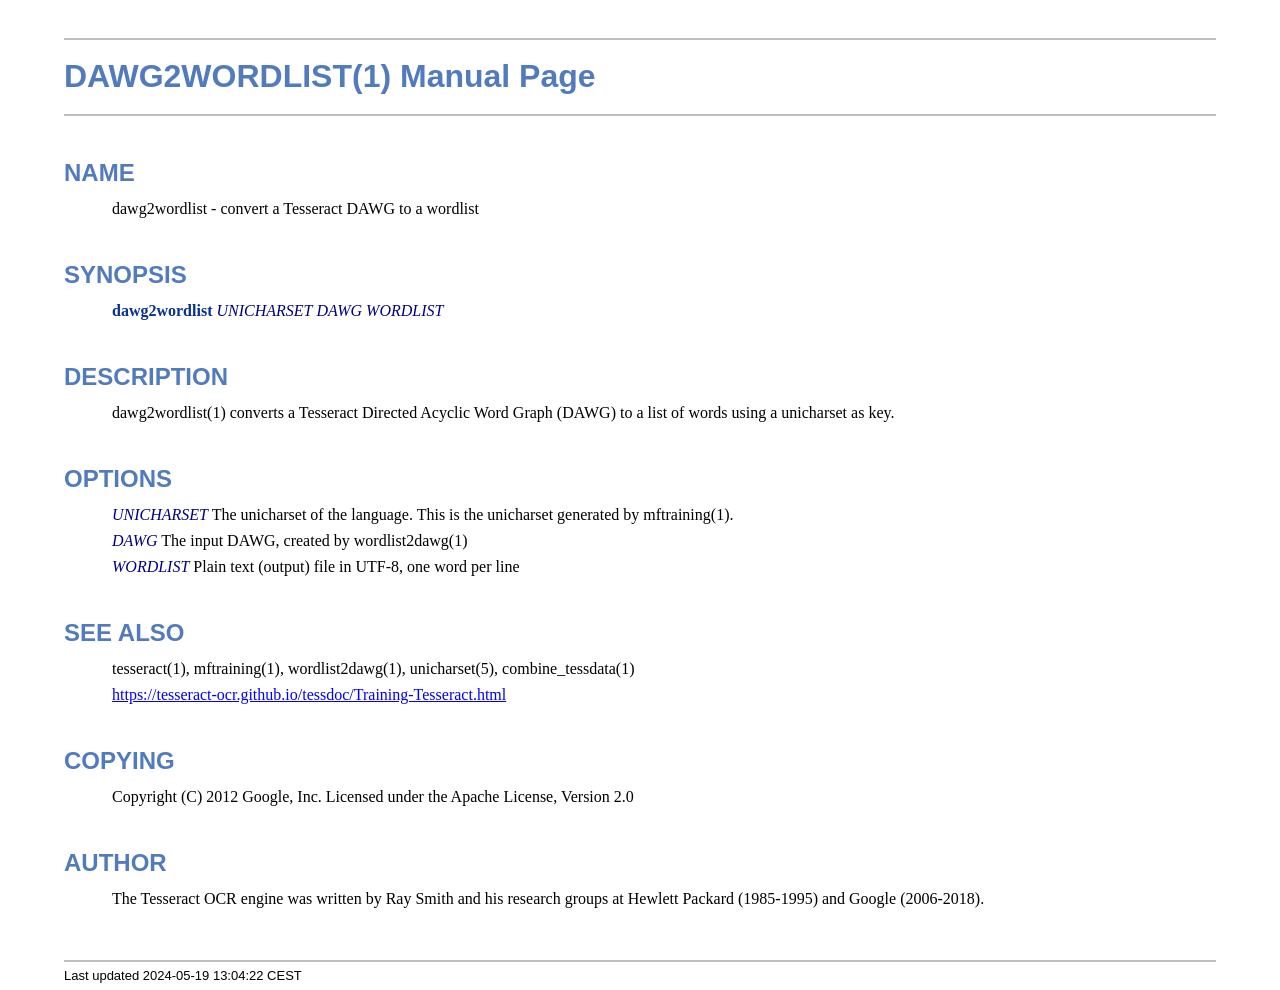
<file: tools/tesserat/dawg2wordlist.1.html>
<!DOCTYPE html>
<html lang="en">
<head>
<meta http-equiv="Content-Type" content="text/html; charset=UTF-8">
<meta name="generator" content="AsciiDoc 10.2.0">
<title>DAWG2WORDLIST(1)</title>
<style type="text/css">
/* Shared CSS for AsciiDoc xhtml11 and html5 backends */

/* Default font. */
body {
  font-family: Georgia,serif;
}

/* Title font. */
h1, h2, h3, h4, h5, h6,
div.title, caption.title,
thead, p.table.header,
#toctitle,
#author, #revnumber, #revdate, #revremark,
#footer {
  font-family: Arial,Helvetica,sans-serif;
}

body {
  margin: 1em 5% 1em 5%;
}

a {
  color: blue;
  text-decoration: underline;
}
a:visited {
  color: fuchsia;
}

em {
  font-style: italic;
  color: navy;
}

strong {
  font-weight: bold;
  color: #083194;
}

h1, h2, h3, h4, h5, h6 {
  color: #527bbd;
  margin-top: 1.2em;
  margin-bottom: 0.5em;
  line-height: 1.3;
}

h1, h2, h3 {
  border-bottom: 2px solid silver;
}
h2 {
  padding-top: 0.5em;
}
h3 {
  float: left;
}
h3 + * {
  clear: left;
}
h5 {
  font-size: 1.0em;
}

div.sectionbody {
  margin-left: 0;
}

hr {
  border: 1px solid silver;
}

p {
  margin-top: 0.5em;
  margin-bottom: 0.5em;
}

ul, ol, li > p {
  margin-top: 0;
}
ul > li     { color: #aaa; }
ul > li > * { color: black; }

.monospaced, code, pre {
  font-family: "Courier New", Courier, monospace;
  font-size: inherit;
  color: navy;
  padding: 0;
  margin: 0;
}
pre {
  white-space: pre-wrap;
}

#author {
  color: #527bbd;
  font-weight: bold;
  font-size: 1.1em;
}
#email {
}
#revnumber, #revdate, #revremark {
}

#footer {
  font-size: small;
  border-top: 2px solid silver;
  padding-top: 0.5em;
  margin-top: 4.0em;
}
#footer-text {
  float: left;
  padding-bottom: 0.5em;
}
#footer-badges {
  float: right;
  padding-bottom: 0.5em;
}

#preamble {
  margin-top: 1.5em;
  margin-bottom: 1.5em;
}
div.imageblock, div.exampleblock, div.verseblock,
div.quoteblock, div.literalblock, div.listingblock, div.sidebarblock,
div.admonitionblock {
  margin-top: 1.0em;
  margin-bottom: 1.5em;
}
div.admonitionblock {
  margin-top: 2.0em;
  margin-bottom: 2.0em;
  margin-right: 10%;
  color: #606060;
}

div.content { /* Block element content. */
  padding: 0;
}

/* Block element titles. */
div.title, caption.title {
  color: #527bbd;
  font-weight: bold;
  text-align: left;
  margin-top: 1.0em;
  margin-bottom: 0.5em;
}
div.title + * {
  margin-top: 0;
}

td div.title:first-child {
  margin-top: 0.0em;
}
div.content div.title:first-child {
  margin-top: 0.0em;
}
div.content + div.title {
  margin-top: 0.0em;
}

div.sidebarblock > div.content {
  background: #ffffee;
  border: 1px solid #dddddd;
  border-left: 4px solid #f0f0f0;
  padding: 0.5em;
}

div.listingblock > div.content {
  border: 1px solid #dddddd;
  border-left: 5px solid #f0f0f0;
  background: #f8f8f8;
  padding: 0.5em;
}

div.quoteblock, div.verseblock {
  padding-left: 1.0em;
  margin-left: 1.0em;
  margin-right: 10%;
  border-left: 5px solid #f0f0f0;
  color: #888;
}

div.quoteblock > div.attribution {
  padding-top: 0.5em;
  text-align: right;
}

div.verseblock > pre.content {
  font-family: inherit;
  font-size: inherit;
}
div.verseblock > div.attribution {
  padding-top: 0.75em;
  text-align: left;
}
/* DEPRECATED: Pre version 8.2.7 verse style literal block. */
div.verseblock + div.attribution {
  text-align: left;
}

div.admonitionblock .icon {
  vertical-align: top;
  font-size: 1.1em;
  font-weight: bold;
  text-decoration: underline;
  color: #527bbd;
  padding-right: 0.5em;
}
div.admonitionblock td.content {
  padding-left: 0.5em;
  border-left: 3px solid #dddddd;
}

div.exampleblock > div.content {
  border-left: 3px solid #dddddd;
  padding-left: 0.5em;
}

div.imageblock div.content { padding-left: 0; }
span.image img { border-style: none; vertical-align: text-bottom; }
a.image:visited { color: white; }

dl {
  margin-top: 0.8em;
  margin-bottom: 0.8em;
}
dt {
  margin-top: 0.5em;
  margin-bottom: 0;
  font-style: normal;
  color: navy;
}
dd > *:first-child {
  margin-top: 0.1em;
}

ul, ol {
    list-style-position: outside;
}
ol.arabic {
  list-style-type: decimal;
}
ol.loweralpha {
  list-style-type: lower-alpha;
}
ol.upperalpha {
  list-style-type: upper-alpha;
}
ol.lowerroman {
  list-style-type: lower-roman;
}
ol.upperroman {
  list-style-type: upper-roman;
}

div.compact ul, div.compact ol,
div.compact p, div.compact p,
div.compact div, div.compact div {
  margin-top: 0.1em;
  margin-bottom: 0.1em;
}

tfoot {
  font-weight: bold;
}
td > div.verse {
  white-space: pre;
}

div.hdlist {
  margin-top: 0.8em;
  margin-bottom: 0.8em;
}
div.hdlist tr {
  padding-bottom: 15px;
}
dt.hdlist1.strong, td.hdlist1.strong {
  font-weight: bold;
}
td.hdlist1 {
  vertical-align: top;
  font-style: normal;
  padding-right: 0.8em;
  color: navy;
}
td.hdlist2 {
  vertical-align: top;
}
div.hdlist.compact tr {
  margin: 0;
  padding-bottom: 0;
}

.comment {
  background: yellow;
}

.footnote, .footnoteref {
  font-size: 0.8em;
}

span.footnote, span.footnoteref {
  vertical-align: super;
}

#footnotes {
  margin: 20px 0 20px 0;
  padding: 7px 0 0 0;
}

#footnotes div.footnote {
  margin: 0 0 5px 0;
}

#footnotes hr {
  border: none;
  border-top: 1px solid silver;
  height: 1px;
  text-align: left;
  margin-left: 0;
  width: 20%;
  min-width: 100px;
}

div.colist td {
  padding-right: 0.5em;
  padding-bottom: 0.3em;
  vertical-align: top;
}
div.colist td img {
  margin-top: 0.3em;
}

@media print {
  #footer-badges { display: none; }
}

#toc {
  margin-bottom: 2.5em;
}

#toctitle {
  color: #527bbd;
  font-size: 1.1em;
  font-weight: bold;
  margin-top: 1.0em;
  margin-bottom: 0.1em;
}

div.toclevel0, div.toclevel1, div.toclevel2, div.toclevel3, div.toclevel4 {
  margin-top: 0;
  margin-bottom: 0;
}
div.toclevel2 {
  margin-left: 2em;
  font-size: 0.9em;
}
div.toclevel3 {
  margin-left: 4em;
  font-size: 0.9em;
}
div.toclevel4 {
  margin-left: 6em;
  font-size: 0.9em;
}

span.aqua { color: aqua; }
span.black { color: black; }
span.blue { color: blue; }
span.fuchsia { color: fuchsia; }
span.gray { color: gray; }
span.green { color: green; }
span.lime { color: lime; }
span.maroon { color: maroon; }
span.navy { color: navy; }
span.olive { color: olive; }
span.purple { color: purple; }
span.red { color: red; }
span.silver { color: silver; }
span.teal { color: teal; }
span.white { color: white; }
span.yellow { color: yellow; }

span.aqua-background { background: aqua; }
span.black-background { background: black; }
span.blue-background { background: blue; }
span.fuchsia-background { background: fuchsia; }
span.gray-background { background: gray; }
span.green-background { background: green; }
span.lime-background { background: lime; }
span.maroon-background { background: maroon; }
span.navy-background { background: navy; }
span.olive-background { background: olive; }
span.purple-background { background: purple; }
span.red-background { background: red; }
span.silver-background { background: silver; }
span.teal-background { background: teal; }
span.white-background { background: white; }
span.yellow-background { background: yellow; }

span.big { font-size: 2em; }
span.small { font-size: 0.6em; }

span.underline { text-decoration: underline; }
span.overline { text-decoration: overline; }
span.line-through { text-decoration: line-through; }

div.unbreakable { page-break-inside: avoid; }


/*
 * xhtml11 specific
 *
 * */

div.tableblock {
  margin-top: 1.0em;
  margin-bottom: 1.5em;
}
div.tableblock > table {
  border: 3px solid #527bbd;
}
thead, p.table.header {
  font-weight: bold;
  color: #527bbd;
}
p.table {
  margin-top: 0;
}
/* Because the table frame attribute is overridden by CSS in most browsers. */
div.tableblock > table[frame="void"] {
  border-style: none;
}
div.tableblock > table[frame="hsides"] {
  border-left-style: none;
  border-right-style: none;
}
div.tableblock > table[frame="vsides"] {
  border-top-style: none;
  border-bottom-style: none;
}


/*
 * html5 specific
 *
 * */

table.tableblock {
  margin-top: 1.0em;
  margin-bottom: 1.5em;
}
thead, p.tableblock.header {
  font-weight: bold;
  color: #527bbd;
}
p.tableblock {
  margin-top: 0;
}
table.tableblock {
  border-width: 3px;
  border-spacing: 0px;
  border-style: solid;
  border-color: #527bbd;
  border-collapse: collapse;
}
th.tableblock, td.tableblock {
  border-width: 1px;
  padding: 4px;
  border-style: solid;
  border-color: #527bbd;
}

table.tableblock.frame-topbot {
  border-left-style: hidden;
  border-right-style: hidden;
}
table.tableblock.frame-sides {
  border-top-style: hidden;
  border-bottom-style: hidden;
}
table.tableblock.frame-none {
  border-style: hidden;
}

th.tableblock.halign-left, td.tableblock.halign-left {
  text-align: left;
}
th.tableblock.halign-center, td.tableblock.halign-center {
  text-align: center;
}
th.tableblock.halign-right, td.tableblock.halign-right {
  text-align: right;
}

th.tableblock.valign-top, td.tableblock.valign-top {
  vertical-align: top;
}
th.tableblock.valign-middle, td.tableblock.valign-middle {
  vertical-align: middle;
}
th.tableblock.valign-bottom, td.tableblock.valign-bottom {
  vertical-align: bottom;
}


/*
 * manpage specific
 *
 * */

body.manpage h1 {
  padding-top: 0.5em;
  padding-bottom: 0.5em;
  border-top: 2px solid silver;
  border-bottom: 2px solid silver;
}
body.manpage h2 {
  border-style: none;
}
body.manpage div.sectionbody {
  margin-left: 3em;
}

@media print {
  body.manpage div#toc { display: none; }
}


</style>
<script type="text/javascript">
/*<![CDATA[*/
var asciidoc = {  // Namespace.

/////////////////////////////////////////////////////////////////////
// Table Of Contents generator
/////////////////////////////////////////////////////////////////////

/* Author: Mihai Bazon, September 2002
 * http://students.infoiasi.ro/~mishoo
 *
 * Table Of Content generator
 * Version: 0.4
 *
 * Feel free to use this script under the terms of the GNU General Public
 * License, as long as you do not remove or alter this notice.
 */

 /* modified by Troy D. Hanson, September 2006. License: GPL */
 /* modified by Stuart Rackham, 2006, 2009. License: GPL */

// toclevels = 1..4.
toc: function (toclevels) {

  function getText(el) {
    var text = "";
    for (var i = el.firstChild; i != null; i = i.nextSibling) {
      if (i.nodeType == 3 /* Node.TEXT_NODE */) // IE doesn't speak constants.
        text += i.data;
      else if (i.firstChild != null)
        text += getText(i);
    }
    return text;
  }

  function TocEntry(el, text, toclevel) {
    this.element = el;
    this.text = text;
    this.toclevel = toclevel;
  }

  function tocEntries(el, toclevels) {
    var result = new Array;
    var re = new RegExp('[hH]([1-'+(toclevels+1)+'])');
    // Function that scans the DOM tree for header elements (the DOM2
    // nodeIterator API would be a better technique but not supported by all
    // browsers).
    var iterate = function (el) {
      for (var i = el.firstChild; i != null; i = i.nextSibling) {
        if (i.nodeType == 1 /* Node.ELEMENT_NODE */) {
          var mo = re.exec(i.tagName);
          if (mo && (i.getAttribute("class") || i.getAttribute("className")) != "float") {
            result[result.length] = new TocEntry(i, getText(i), mo[1]-1);
          }
          iterate(i);
        }
      }
    }
    iterate(el);
    return result;
  }

  var toc = document.getElementById("toc");
  if (!toc) {
    return;
  }

  // Delete existing TOC entries in case we're reloading the TOC.
  var tocEntriesToRemove = [];
  var i;
  for (i = 0; i < toc.childNodes.length; i++) {
    var entry = toc.childNodes[i];
    if (entry.nodeName.toLowerCase() == 'div'
     && entry.getAttribute("class")
     && entry.getAttribute("class").match(/^toclevel/))
      tocEntriesToRemove.push(entry);
  }
  for (i = 0; i < tocEntriesToRemove.length; i++) {
    toc.removeChild(tocEntriesToRemove[i]);
  }

  // Rebuild TOC entries.
  var entries = tocEntries(document.getElementById("content"), toclevels);
  for (var i = 0; i < entries.length; ++i) {
    var entry = entries[i];
    if (entry.element.id == "")
      entry.element.id = "_toc_" + i;
    var a = document.createElement("a");
    a.href = "#" + entry.element.id;
    a.appendChild(document.createTextNode(entry.text));
    var div = document.createElement("div");
    div.appendChild(a);
    div.className = "toclevel" + entry.toclevel;
    toc.appendChild(div);
  }
  if (entries.length == 0)
    toc.parentNode.removeChild(toc);
},


/////////////////////////////////////////////////////////////////////
// Footnotes generator
/////////////////////////////////////////////////////////////////////

/* Based on footnote generation code from:
 * http://www.brandspankingnew.net/archive/2005/07/format_footnote.html
 */

footnotes: function () {
  // Delete existing footnote entries in case we're reloading the footnodes.
  var i;
  var noteholder = document.getElementById("footnotes");
  if (!noteholder) {
    return;
  }
  var entriesToRemove = [];
  for (i = 0; i < noteholder.childNodes.length; i++) {
    var entry = noteholder.childNodes[i];
    if (entry.nodeName.toLowerCase() == 'div' && entry.getAttribute("class") == "footnote")
      entriesToRemove.push(entry);
  }
  for (i = 0; i < entriesToRemove.length; i++) {
    noteholder.removeChild(entriesToRemove[i]);
  }

  // Rebuild footnote entries.
  var cont = document.getElementById("content");
  var spans = cont.getElementsByTagName("span");
  var refs = {};
  var n = 0;
  for (i=0; i<spans.length; i++) {
    if (spans[i].className == "footnote") {
      n++;
      var note = spans[i].getAttribute("data-note");
      if (!note) {
        // Use [\s\S] in place of . so multi-line matches work.
        // Because JavaScript has no s (dotall) regex flag.
        note = spans[i].innerHTML.match(/\s*\[([\s\S]*)]\s*/)[1];
        spans[i].innerHTML =
          "[<a id='_footnoteref_" + n + "' href='#_footnote_" + n +
          "' title='View footnote' class='footnote'>" + n + "</a>]";
        spans[i].setAttribute("data-note", note);
      }
      noteholder.innerHTML +=
        "<div class='footnote' id='_footnote_" + n + "'>" +
        "<a href='#_footnoteref_" + n + "' title='Return to text'>" +
        n + "</a>. " + note + "</div>";
      var id =spans[i].getAttribute("id");
      if (id != null) refs["#"+id] = n;
    }
  }
  if (n == 0)
    noteholder.parentNode.removeChild(noteholder);
  else {
    // Process footnoterefs.
    for (i=0; i<spans.length; i++) {
      if (spans[i].className == "footnoteref") {
        var href = spans[i].getElementsByTagName("a")[0].getAttribute("href");
        href = href.match(/#.*/)[0];  // Because IE return full URL.
        n = refs[href];
        spans[i].innerHTML =
          "[<a href='#_footnote_" + n +
          "' title='View footnote' class='footnote'>" + n + "</a>]";
      }
    }
  }
},

install: function(toclevels) {
  var timerId;

  function reinstall() {
    asciidoc.footnotes();
    if (toclevels) {
      asciidoc.toc(toclevels);
    }
  }

  function reinstallAndRemoveTimer() {
    clearInterval(timerId);
    reinstall();
  }

  timerId = setInterval(reinstall, 500);
  if (document.addEventListener)
    document.addEventListener("DOMContentLoaded", reinstallAndRemoveTimer, false);
  else
    window.onload = reinstallAndRemoveTimer;
}

}
asciidoc.install();
/*]]>*/
</script>
</head>
<body class="manpage">
<div id="header">
<h1>
DAWG2WORDLIST(1) Manual Page
</h1>
<h2>NAME</h2>
<div class="sectionbody">
<p>dawg2wordlist -
   convert a Tesseract DAWG to a wordlist
</p>
</div>
</div>
<div id="content">
<div class="sect1">
<h2 id="_synopsis">SYNOPSIS</h2>
<div class="sectionbody">
<div class="paragraph"><p><strong>dawg2wordlist</strong> <em>UNICHARSET</em> <em>DAWG</em> <em>WORDLIST</em></p></div>
</div>
</div>
<div class="sect1">
<h2 id="_description">DESCRIPTION</h2>
<div class="sectionbody">
<div class="paragraph"><p>dawg2wordlist(1) converts a Tesseract Directed Acyclic Word
Graph (DAWG) to a list of words using a unicharset as key.</p></div>
</div>
</div>
<div class="sect1">
<h2 id="_options">OPTIONS</h2>
<div class="sectionbody">
<div class="paragraph"><p><em>UNICHARSET</em>
        The unicharset of the language. This is the unicharset
        generated by mftraining(1).</p></div>
<div class="paragraph"><p><em>DAWG</em>
        The input DAWG, created by wordlist2dawg(1)</p></div>
<div class="paragraph"><p><em>WORDLIST</em>
        Plain text (output) file in UTF-8, one word per line</p></div>
</div>
</div>
<div class="sect1">
<h2 id="_see_also">SEE ALSO</h2>
<div class="sectionbody">
<div class="paragraph"><p>tesseract(1), mftraining(1), wordlist2dawg(1), unicharset(5),
combine_tessdata(1)</p></div>
<div class="paragraph"><p><a href="https://tesseract-ocr.github.io/tessdoc/Training-Tesseract.html">https://tesseract-ocr.github.io/tessdoc/Training-Tesseract.html</a></p></div>
</div>
</div>
<div class="sect1">
<h2 id="_copying">COPYING</h2>
<div class="sectionbody">
<div class="paragraph"><p>Copyright (C) 2012 Google, Inc.
Licensed under the Apache License, Version 2.0</p></div>
</div>
</div>
<div class="sect1">
<h2 id="_author">AUTHOR</h2>
<div class="sectionbody">
<div class="paragraph"><p>The Tesseract OCR engine was written by Ray Smith and his research groups
at Hewlett Packard (1985-1995) and Google (2006-2018).</p></div>
</div>
</div>
</div>
<div id="footnotes"><hr></div>
<div id="footer">
<div id="footer-text">
Last updated
 2024-05-19 13:04:22 CEST
</div>
</div>
</body>
</html>
</file>
